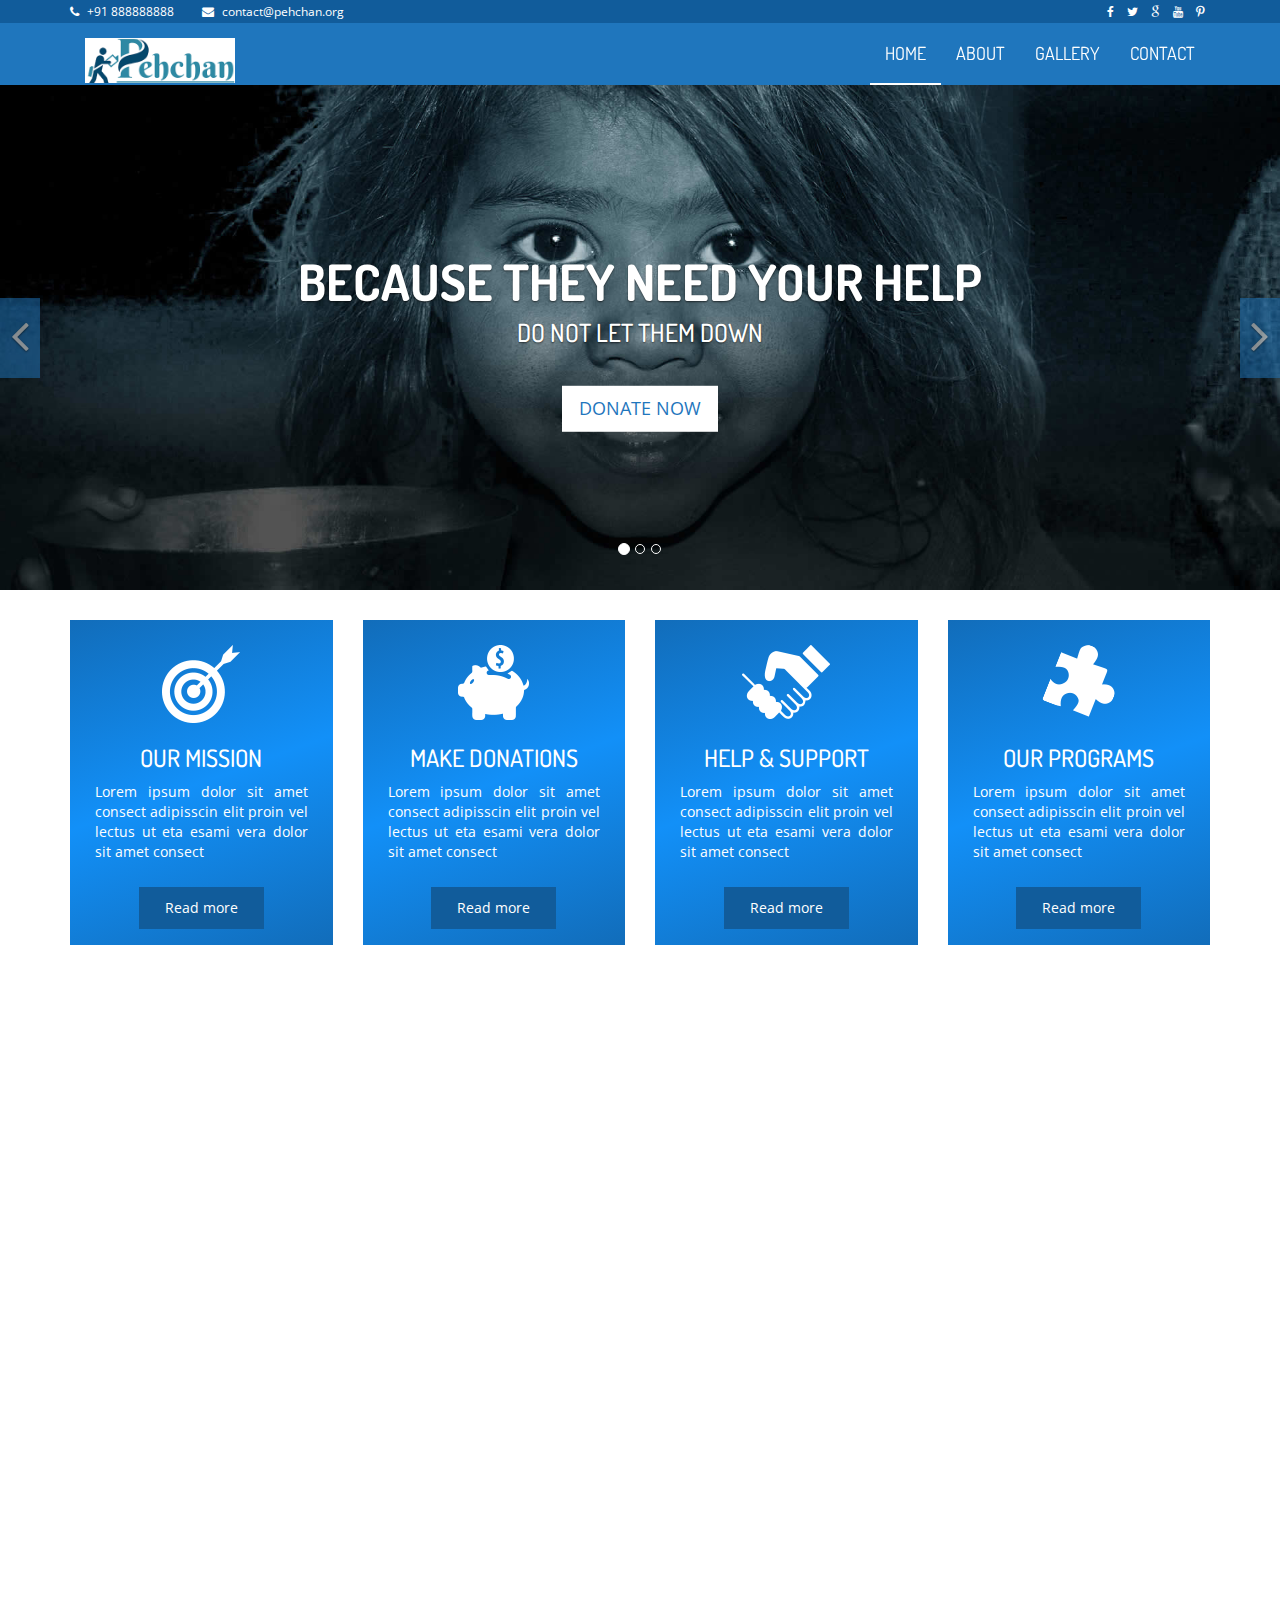
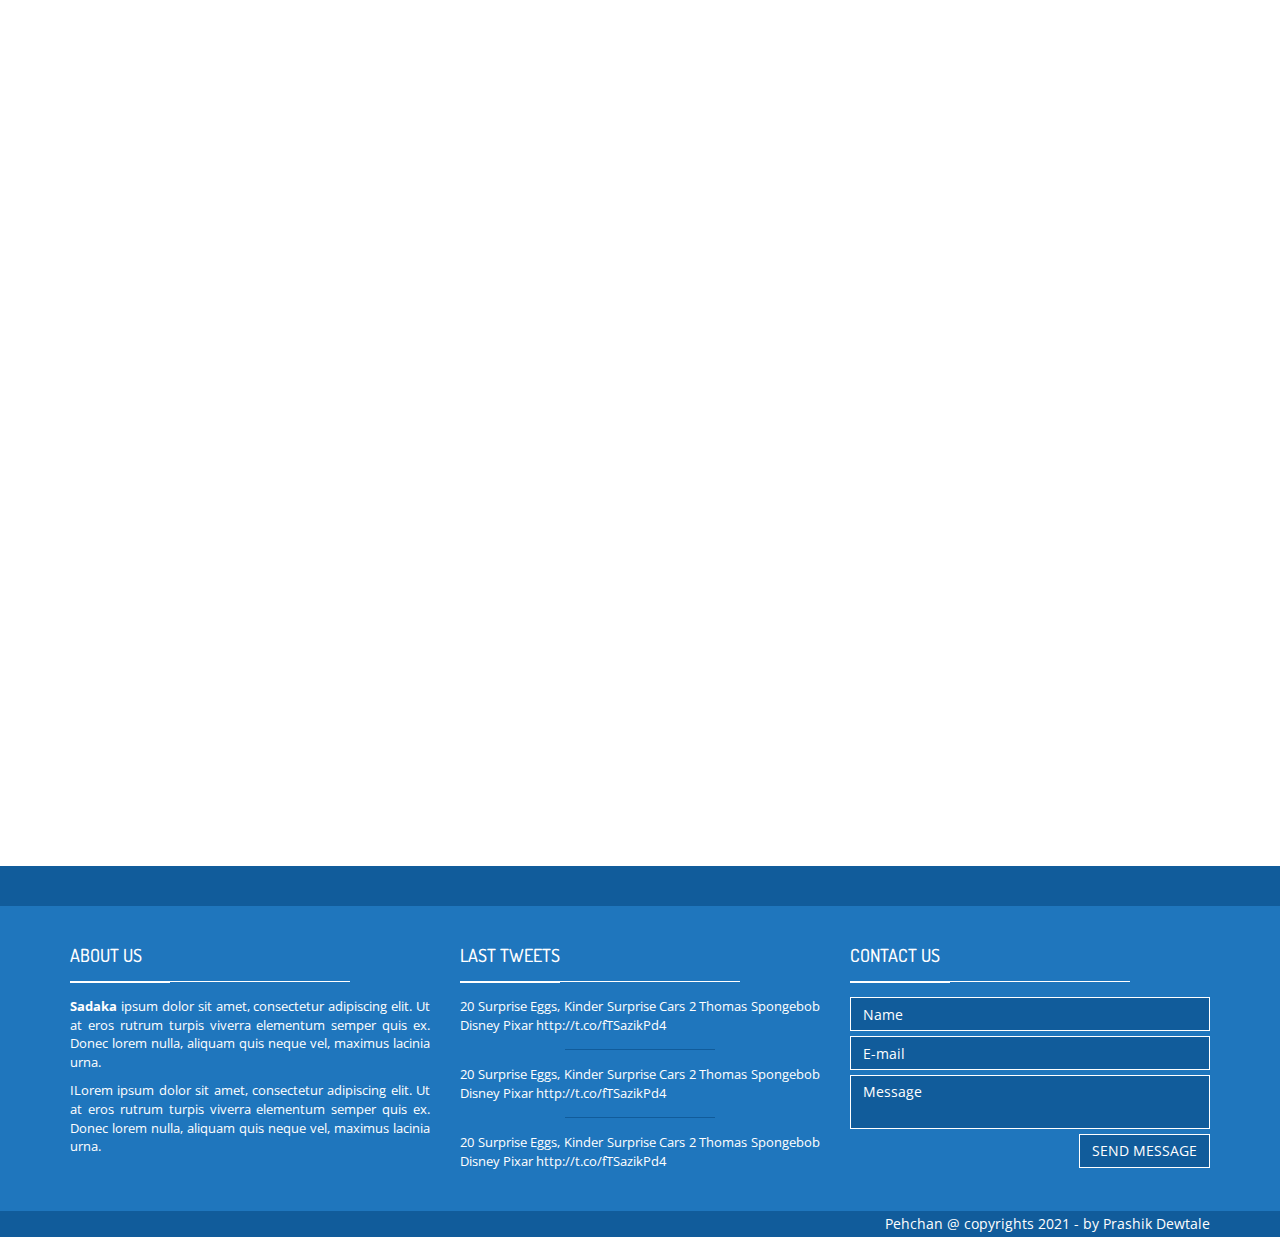
<file: index.html>
<!DOCTYPE html>
<html class="no-js">
    <head>
        <meta charset="utf-8">
        <title>The Sparks Foundation </title>
        <meta name="description" content="">
        <meta name="viewport" content="width=device-width, initial-scale=1">
        <!-- Fonts -->
        <link href='http://fonts.googleapis.com/css?family=Open+Sans:400,300,700' rel='stylesheet' type='text/css'>
        <link href='http://fonts.googleapis.com/css?family=Dosis:400,700' rel='stylesheet' type='text/css'>

        <!-- Bootsrap -->
        <link rel="stylesheet" href="assets/css/bootstrap.min.css">

        <!-- Font awesome -->
        <link rel="stylesheet" href="assets/css/font-awesome.min.css">

        <!-- Owl carousel -->
        <link rel="stylesheet" href="assets/css/owl.carousel.css">

        <!-- Template main Css -->
        <link rel="stylesheet" href="assets/css/style.css">
        
        <!-- Modernizr -->
        <script src="assets/js/modernizr-2.6.2.min.js"></script>


    </head>

    <body>


    <header class="main-header">
        
    
        <nav class="navbar navbar-static-top">

            <div class="navbar-top">

              <div class="container">
                  <div class="row">

                    <div class="col-sm-6 col-xs-12">

                        <ul class="list-unstyled list-inline header-contact">
                            <li> <i class="fa fa-phone"></i> <a href="tel:">+91 888888888 </a> </li>
                             <li> <i class="fa fa-envelope"></i> <a href="mailto:contact@sadaka.org">contact@pehchan.org</a> </li>
                       </ul> <!-- /.header-contact  -->
                      
                    </div>

                    <div class="col-sm-6 col-xs-12 text-right">

                        <ul class="list-unstyled list-inline header-social">

                            <li> <a href="#"> <i class="fa fa-facebook"></i> </a> </li>
                            <li> <a href="#"> <i class="fa fa-twitter"></i>  </a> </li>
                            <li> <a href="#"> <i class="fa fa-google"></i>  </a> </li>
                            <li> <a href="#"> <i class="fa fa-youtube"></i>  </a> </li>
                            <li> <a href="#"> <i class="fa fa fa-pinterest-p"></i>  </a> </li>
                       </ul> <!-- /.header-social  -->
                      
                    </div>


                  </div>
              </div>

            </div>

            <div class="navbar-main">
              
              <div class="container">

                <div class="navbar-header">
                  <button type="button" class="navbar-toggle collapsed" data-toggle="collapse" data-target="#navbar" aria-expanded="false" aria-controls="navbar">

                    <span class="sr-only">Toggle navigation</span>
                    <span class="icon-bar"></span>
                    <span class="icon-bar"></span>
                    <span class="icon-bar"></span>

                  </button>
                  
                  <a class="navbar-brand logo" href="index.html"><img src="assets/images/pehchan.png" alt="" style="width: 150px;"></a>
                  
                </div>

                <div id="navbar" class="navbar-collapse collapse pull-right">

                  <ul class="nav navbar-nav">

                    <li><a class="is-active" href="index.html">HOME</a></li>
                    <li><a href="about.html">ABOUT</a></li>

                    </li>
                    <li><a href="gallery.html">GALLERY</a></li>
                    <li><a href="contact.html">CONTACT</a></li>

                  </ul>

                </div> <!-- /#navbar -->

              </div> <!-- /.container -->
              
            </div> <!-- /.navbar-main -->


        </nav> 

    </header> <!-- /. main-header -->




    <!-- Carousel
    ================================================== -->
    <div id="homeCarousel" class="carousel slide carousel-home" data-ride="carousel">

          <!-- Indicators -->
          <ol class="carousel-indicators">
            <li data-target="#homeCarousel" data-slide-to="0" class="active"></li>
            <li data-target="#homeCarousel" data-slide-to="1"></li>
            <li data-target="#homeCarousel" data-slide-to="2"></li>
          </ol>

          <div class="carousel-inner" role="listbox">

            <div class="item active">

              <img src="assets/images/slider/home-slider-1.jpg" alt="">

              <div class="container">

                <div class="carousel-caption">

                  <h2 class="carousel-title bounceInDown animated slow">Because they need your help</h2>
                  <h4 class="carousel-subtitle bounceInUp animated slow ">Do not let them down</h4>
                  <a href="https://rzp.io/l/ooqHjM7" class="btn btn-lg btn-secondary hidden-xs bounceInUp animated slow" >DONATE NOW</a>

                </div> <!-- /.carousel-caption -->

              </div>

            </div> <!-- /.item -->


            <div class="item ">

              <img src="assets/images/slider/home-slider-2.jpg" alt="">

              <div class="container">

                <div class="carousel-caption">

                  <h2 class="carousel-title bounceInDown animated slow">Together we can improve their lives</h2>
                  <h4 class="carousel-subtitle bounceInUp animated slow"> So let's do it !</h4>
                  <a href="https://rzp.io/l/ooqHjM7" class="btn btn-lg btn-secondary hidden-xs bounceInUp animated slow" >DONATE NOW</a>

                </div> <!-- /.carousel-caption -->

              </div>

            </div> <!-- /.item -->




            <div class="item ">

              <img src="assets/images/slider/home-slider-3.jpg" alt="">

              <div class="container">

                <div class="carousel-caption">

                  <h2 class="carousel-title bounceInDown animated slow" >A penny is a lot of money, if you have not got a penny.</h2>
                  <h4 class="carousel-subtitle bounceInUp animated slow">You can make the diffrence !</h4>
                  <a href="https://rzp.io/l/ooqHjM7" class="btn btn-lg btn-secondary hidden-xs bounceInUp animated slow" >DONATE NOW</a>

                </div> <!-- /.carousel-caption -->

              </div>

            </div> <!-- /.item -->

          </div>

          <a class="left carousel-control" href="#homeCarousel" role="button" data-slide="prev">
            <span class="fa fa-angle-left" aria-hidden="true"></span>
            <span class="sr-only">Previous</span>
          </a>

          <a class="right carousel-control" href="#homeCarousel" role="button" data-slide="next">
            <span class="fa fa-angle-right" aria-hidden="true"></span>
            <span class="sr-only">Next</span>
          </a>

    </div><!-- /.carousel -->

    <div class="section-home about-us fadeIn animated">

        <div class="container">

            <div class="row">

                <div class="col-md-3 col-sm-6">
                
                  <div class="about-us-col">

                        <div class="col-icon-wrapper">
                          <img src="assets/images/icons/our-mission-icon.png" alt="">
                        </div>
                        <h3 class="col-title">our mission</h3>
                        <div class="col-details">

                          <p>Lorem ipsum dolor sit amet consect adipisscin elit proin vel lectus ut eta esami vera dolor sit amet consect</p>
                          
                        </div>
                        <a href="#" class="btn btn-primary"> Read more </a>
                    
                  </div>
                  
                </div>


                <div class="col-md-3 col-sm-6">
                
                  <div class="about-us-col">

                        <div class="col-icon-wrapper">
                          <img src="assets/images/icons/make-donation-icon.png" alt="">
                        </div>
                        <h3 class="col-title">Make donations</h3>
                        <div class="col-details">

                          <p>Lorem ipsum dolor sit amet consect adipisscin elit proin vel lectus ut eta esami vera dolor sit amet consect</p>
                          
                        </div>
                        <a href="#" class="btn btn-primary"> Read more </a>
                    
                  </div>
                  
                </div>


                <div class="col-md-3 col-sm-6">
                
                  <div class="about-us-col">

                        <div class="col-icon-wrapper">
                          <img src="assets/images/icons/help-icon.png" alt="">
                        </div>
                        <h3 class="col-title">Help & support</h3>
                        <div class="col-details">

                          <p>Lorem ipsum dolor sit amet consect adipisscin elit proin vel lectus ut eta esami vera dolor sit amet consect</p>
                          
                        </div>
                        <a href="#" class="btn btn-primary"> Read more </a>
                    
                  </div>
                  
                </div>


                <div class="col-md-3 col-sm-6">
                
                  <div class="about-us-col">

                        <div class="col-icon-wrapper">
                          <img src="assets/images/icons/programs-icon.png" alt="">
                        </div>
                        <h3 class="col-title">our programs</h3>
                        <div class="col-details">

                          <p>Lorem ipsum dolor sit amet consect adipisscin elit proin vel lectus ut eta esami vera dolor sit amet consect</p>
                          
                        </div>
                        <a href="#" class="btn btn-primary"> Read more </a>
                    
                  </div>
                  
                </div>
                

                
            </div>

        </div>
      
    </div> <!-- /.about-us -->

    <div class="section-home home-reasons">

        <div class="container">

            <div class="row">
                
                <div class="col-md-6">

                    <div class="reasons-col animate-onscroll fadeIn">

                        <img src="assets/images/reasons/we-fight-togother.jpg" alt="">

                        <div class="reasons-titles">

                            <h3 class="reasons-title">We fight together</h3>
                            <h5 class="reason-subtitle">We are humans</h5>
                            
                        </div>

                        <div class="on-hover hidden-xs">
                            
                                <p> Lorem ipsum dolor sit amet, consectetur adipisicing elit. Tenetur praesentium, itaque facilis nesciunt ab omnis cumque similique ipsa veritatis perspiciatis, harum ad at nihil molestias, dignissimos sint consequuntur. Officia, fuga.</p>


                                <p> Lorem ipsum dolor sit amet, consectetur adipisicing elit. Tenetur praesentium, itaque facilis nesciunt ab omnis cumque similique ipsa veritatis perspiciatis, harum ad at nihil molestias, dignissimos sint consequuntur. Officia, fuga.</p>

                                <p> Lorem ipsum dolor sit amet, consectetur adipisicing elit. Tenetur praesentium, itaque facilis nesciunt ab omnis cumque similique ipsa veritatis perspiciatis, harum ad at nihil molestias, dignissimos sint consequuntur. Officia, fuga.</p>
                                
                        </div>
                    </div>
                    
                </div>


                <div class="col-md-6">

                    <div class="reasons-col animate-onscroll fadeIn">

                        <img src="assets/images/reasons/we-care-about.jpg" alt="">

                        <div class="reasons-titles">

                            <h3 class="reasons-title">WE care about others</h3>
                            <h5 class="reason-subtitle">We are humans</h5>
                            
                        </div>

                        <div class="on-hover hidden-xs">
                            
                                <p> Lorem ipsum dolor sit amet, consectetur adipisicing elit. Tenetur praesentium, itaque facilis nesciunt ab omnis cumque similique ipsa veritatis perspiciatis, harum ad at nihil molestias, dignissimos sint consequuntur. Officia, fuga.</p>


                                <p> Lorem ipsum dolor sit amet, consectetur adipisicing elit. Tenetur praesentium, itaque facilis nesciunt ab omnis cumque similique ipsa veritatis perspiciatis, harum ad at nihil molestias, dignissimos sint consequuntur. Officia, fuga.</p>

                                <p> Lorem ipsum dolor sit amet, consectetur adipisicing elit. Tenetur praesentium, itaque facilis nesciunt ab omnis cumque similique ipsa veritatis perspiciatis, harum ad at nihil molestias, dignissimos sint consequuntur. Officia, fuga.</p>
                                
                        </div>


                    </div>
                    
                </div>


            </div>
          
  

        </div>
      

    </div> <!-- /.home-reasons -->

    <div class="section-home our-causes animate-onscroll fadeIn">

        <div class="container">

            <h2 class="title-style-1">Our Causes <span class="title-under"></span></h2>

            <div class="row">

                <div class="col-md-3 col-sm-6">

                    <div class="cause">

                        <img src="assets/images/causes/cause-hunger.jpg" alt="" class="cause-img">

                        <div class="progress cause-progress">
                          <div class="progress-bar" role="progressbar" aria-valuenow="30" aria-valuemin="0" aria-valuemax="100" style="width: 30%;">
                            10$ / 500$
                          </div>
                        </div>

                        <h4 class="cause-title"><a href="#">HUNGER AND POVERTY </a></h4>
                        <div class="cause-details">
                            Lorem ipsum dolor sit amet, consectetur adipiscing elit. Ut at eros rutrum turpis viverra elementum semper quis ex. Donec lorem nulla, aliquam quis neque vel, maximus lacinia urna.
                        </div>

                        <div class="btn-holder text-center">

                          <a href="#" class="btn btn-primary" data-toggle="modal" data-target="#donateModal"> DONATE NOW</a>
                          
                        </div>

                        

                    </div> <!-- /.cause -->
                    
                </div> 

                <div class="col-md-3 col-sm-6">

                    <div class="cause">

                        <img src="assets/images/causes/cause-education.jpg" alt="" class="cause-img">

                        <div class="progress cause-progress">
                          <div class="progress-bar" role="progressbar" aria-valuenow="60" aria-valuemin="0" aria-valuemax="100" style="width: 60%;">
                            400$ / 700$
                          </div>
                        </div>

                        <h4 class="cause-title"><a href="#">EDUCATION AND TRAINING</a></h4>
                        <div class="cause-details">
                            Lorem ipsum dolor sit amet, consectetur adipiscing elit. Ut at eros rutrum turpis viverra elementum semper quis ex. Donec lorem nulla, aliquam quis neque vel, maximus lacinia urna.
                        </div>

                        <div class="btn-holder text-center">

                          <a href="#" class="btn btn-primary" data-toggle="modal" data-target="#donateModal"> DONATE NOW</a>
                          
                        </div>

                        

                    </div> <!-- /.cause -->
                    
                </div>


                <div class="col-md-3 col-sm-6">

                    <div class="cause">

                        <img src="assets/images/causes/cause-rights.jpg" alt="" class="cause-img">

                        <div class="progress cause-progress">
                          <div class="progress-bar" role="progressbar" aria-valuenow="40" aria-valuemin="0" aria-valuemax="100" style="width: 40%;">
                            400$ / 1000$
                          </div>
                        </div>

                        <h4 class="cause-title"><a href="#">HUMAN RIGHTS</a></h4>
                        <div class="cause-details">
                            Lorem ipsum dolor sit amet, consectetur adipiscing elit. Ut at eros rutrum turpis viverra elementum semper quis ex. Donec lorem nulla, aliquam quis neque vel, maximus lacinia urna.
                        </div>

                        <div class="btn-holder text-center">

                          <a href="#" class="btn btn-primary" data-toggle="modal" data-target="#donateModal"> DONATE NOW</a>
                          
                        </div>

                        

                    </div> <!-- /.cause -->
                    
                </div>

                <div class="col-md-3 col-sm-6">

                    <div class="cause">

                        <img src="assets/images/causes/cause-culture.jpg" alt="" class="cause-img">

                        <div class="progress cause-progress">
                          <div class="progress-bar" role="progressbar" aria-valuenow="60" aria-valuemin="0" aria-valuemax="100" style="width: 60%;">
                            400$ / 700$
                          </div>
                        </div>

                        <h4 class="cause-title"><a href="#">ARTS AND CULTURE </a></h4>
                        <div class="cause-details">
                            Lorem ipsum dolor sit amet, consectetur adipiscing elit. Ut at eros rutrum turpis viverra elementum semper quis ex. Donec lorem nulla, aliquam quis neque vel, maximus lacinia urna.
                        </div>

                        <div class="btn-holder text-center">

                          <a href="#" class="btn btn-primary" data-toggle="modal" data-target="#donateModal"> DONATE NOW</a>
                          
                        </div>

                        

                    </div> <!-- /.cause -->
                    
                </div>

            </div>

        </div>
        
    </div> <!-- /.our-causes -->

    




    <div class="section-home our-sponsors animate-onscroll fadeIn">
    
        <div class="container">

            <h2 class="title-style-1">Our Sponsors <span class="title-under"></span></h2>

            <ul class="owl-carousel list-unstyled list-sponsors">

              <li> <img src="assets/images/sponsors/bus.png" alt=""></li>
              <li> <img src="assets/images/sponsors/wikimedia.png" alt=""></li>
              <li> <img src="assets/images/sponsors/one-world.png" alt=""></li>
              <li> <img src="assets/images/sponsors/wikiversity.png" alt=""></li>
              <li> <img src="assets/images/sponsors/united-nations.png" alt=""></li>

              <li> <img src="assets/images/sponsors/bus.png" alt=""></li>
              <li> <img src="assets/images/sponsors/wikimedia.png" alt=""></li>
              <li> <img src="assets/images/sponsors/one-world.png" alt=""></li>
              <li> <img src="assets/images/sponsors/wikiversity.png" alt=""></li>
              <li> <img src="assets/images/sponsors/united-nations.png" alt=""></li>

            </ul>

        </div>

    </div> <!-- /.our-sponsors -->


    


    <footer class="main-footer">

        <div class="footer-top">
            
        </div>


        <div class="footer-main">
            <div class="container">
                
                <div class="row">
                    <div class="col-md-4">

                        <div class="footer-col">

                            <h4 class="footer-title">About us <span class="title-under"></span></h4>

                            <div class="footer-content">

                                <p>
                                    <strong>Sadaka</strong> ipsum dolor sit amet, consectetur adipiscing elit. Ut at eros rutrum turpis viverra elementum semper quis ex. Donec lorem nulla, aliquam quis neque vel, maximus lacinia urna.
                                </p> 

                                <p>
                                    ILorem ipsum dolor sit amet, consectetur adipiscing elit. Ut at eros rutrum turpis viverra elementum semper quis ex. Donec lorem nulla, aliquam quis neque vel, maximus lacinia urna.
                                </p>

                            </div>
                            
                        </div>

                    </div>

                    <div class="col-md-4">

                        <div class="footer-col">

                            <h4 class="footer-title">LAST TWEETS <span class="title-under"></span></h4>

                            <div class="footer-content">
                                <ul class="tweets list-unstyled">
                                    <li class="tweet"> 

                                        20 Surprise Eggs, Kinder Surprise Cars 2 Thomas Spongebob Disney Pixar  http://t.co/fTSazikPd4 

                                    </li>

                                    <li class="tweet"> 

                                        20 Surprise Eggs, Kinder Surprise Cars 2 Thomas Spongebob Disney Pixar  http://t.co/fTSazikPd4 

                                    </li>

                                    <li class="tweet"> 

                                        20 Surprise Eggs, Kinder Surprise Cars 2 Thomas Spongebob Disney Pixar  http://t.co/fTSazikPd4 

                                    </li>

                                </ul>
                            </div>
                            
                        </div>

                    </div>


                    <div class="col-md-4">

                        <div class="footer-col">

                            <h4 class="footer-title">Contact us <span class="title-under"></span></h4>

                            <div class="footer-content">

                                <div class="footer-form">
                                    
                                    <div class="footer-form" >
                                    
                                    <form action="php/mail.php" class="ajax-form">

                                        <div class="form-group">
                                            <input type="text" name="name" class="form-control" placeholder="Name" required>
                                        </div>

                                         <div class="form-group">
                                            <input type="email" name="email" class="form-control" placeholder="E-mail" required>
                                        </div>

                                        <div class="form-group">
                                            <textarea name="message" class="form-control" placeholder="Message" required></textarea>
                                        </div>

                                        <div class="form-group alerts">
                        
                                            <div class="alert alert-success" role="alert">
                                              
                                            </div>

                                            <div class="alert alert-danger" role="alert">
                                              
                                            </div>
                                            
                                        </div>

                                         <div class="form-group">
                                            <button type="submit" class="btn btn-submit pull-right">Send message</button>
                                        </div>
                                        
                                    </form>

                                </div>

                                </div>
                            </div>
                            
                        </div>

                    </div>
                    <div class="clearfix"></div>



                </div>
                
                
            </div>

            
        </div>

        <div class="footer-bottom">

            <div class="container text-right">
                Pehchan @ copyrights 2021 - by <a href="http://www.ouarmedia.com" target="_blank">Prashik Dewtale</a>
            </div>
        </div>
        
    </footer> <!-- main-footer -->




    <!-- Donate Modal -->
    <div class="modal fade" id="donateModal" tabindex="-1" role="dialog" aria-labelledby="donateModalLabel" aria-hidden="true">

      <div class="modal-dialog">
        <div class="modal-content">
          <div class="modal-header">
            <button type="button" class="close" data-dismiss="modal" aria-label="Close"><span aria-hidden="true">&times;</span></button>
            <h4 class="modal-title" id="donateModalLabel">DONATE NOW</h4>
          </div>
          <div class="modal-body">

                <form class="form-donation">

                        <h3 class="title-style-1 text-center">Thank you for your donation <span class="title-under"></span>  </h3>

                        <div class="row">

                            <div class="form-group col-md-12 ">
                                <input type="text" class="form-control" id="amount" placeholder="AMOUNT(€)">
                            </div>

                        </div>


                        <div class="row">
                            <div class="form-group col-md-6">
                                <input type="text" class="form-control" name="firstName" placeholder="First name*">
                            </div>

                            <div class="form-group col-md-6">
                                <input type="text" class="form-control" name="lastName" placeholder="Last name*">
                            </div>
                        </div>


                        <div class="row">

                            <div class="form-group col-md-6">
                                <input type="text" class="form-control" name="email" placeholder="Email*">
                            </div>

                            <div class="form-group col-md-6">
                                <input type="text" class="form-control" name="phone" placeholder="Phone">
                            </div>

                        </div>

                        <div class="row">

                            <div class="form-group col-md-12">
                                <input type="text" class="form-control" name="address" placeholder="Address">
                            </div>

                        </div>


                        <div class="row">

                            <div class="form-group col-md-12">
                                <textarea cols="30" rows="4" class="form-control" name="note" placeholder="Additional note"></textarea>
                            </div>

                        </div>

                        <div class="row">

                            <div class="form-group col-md-12">
                                <button type="submit" class="btn btn-primary pull-right" name="donateNow" >DONATE NOW</button>
                            </div>

                        </div>



                       
                    
                </form>
            
          </div>
        </div>
      </div>

    </div> <!-- /.modal -->





    <!--  Scripts
    ================================================== -->

    <!-- jQuery -->
    <script src="//ajax.googleapis.com/ajax/libs/jquery/1.11.1/jquery.min.js"></script>
    <script>window.jQuery || document.write('<script src="assets/js/jquery-1.11.1.min.js"><\/script>')</script>

    <!-- Bootsrap javascript file -->
    <script src="assets/js/bootstrap.min.js"></script>
    
    <!-- owl carouseljavascript file -->
    <script src="assets/js/owl.carousel.min.js"></script>

    <!-- Template main javascript -->
    <script src="assets/js/main.js"></script>

    <!-- Google Analytics: change UA-XXXXX-X to be your site's ID. -->
    <script>
        (function(b,o,i,l,e,r){b.GoogleAnalyticsObject=l;b[l]||(b[l]=
        function(){(b[l].q=b[l].q||[]).push(arguments)});b[l].l=+new Date;
        e=o.createElement(i);r=o.getElementsByTagName(i)[0];
        e.src='//www.google-analytics.com/analytics.js';
        r.parentNode.insertBefore(e,r)}(window,document,'script','ga'));
        ga('create','UA-XXXXX-X');ga('send','pageview');
    </script>

    </body>
</html>
</file>
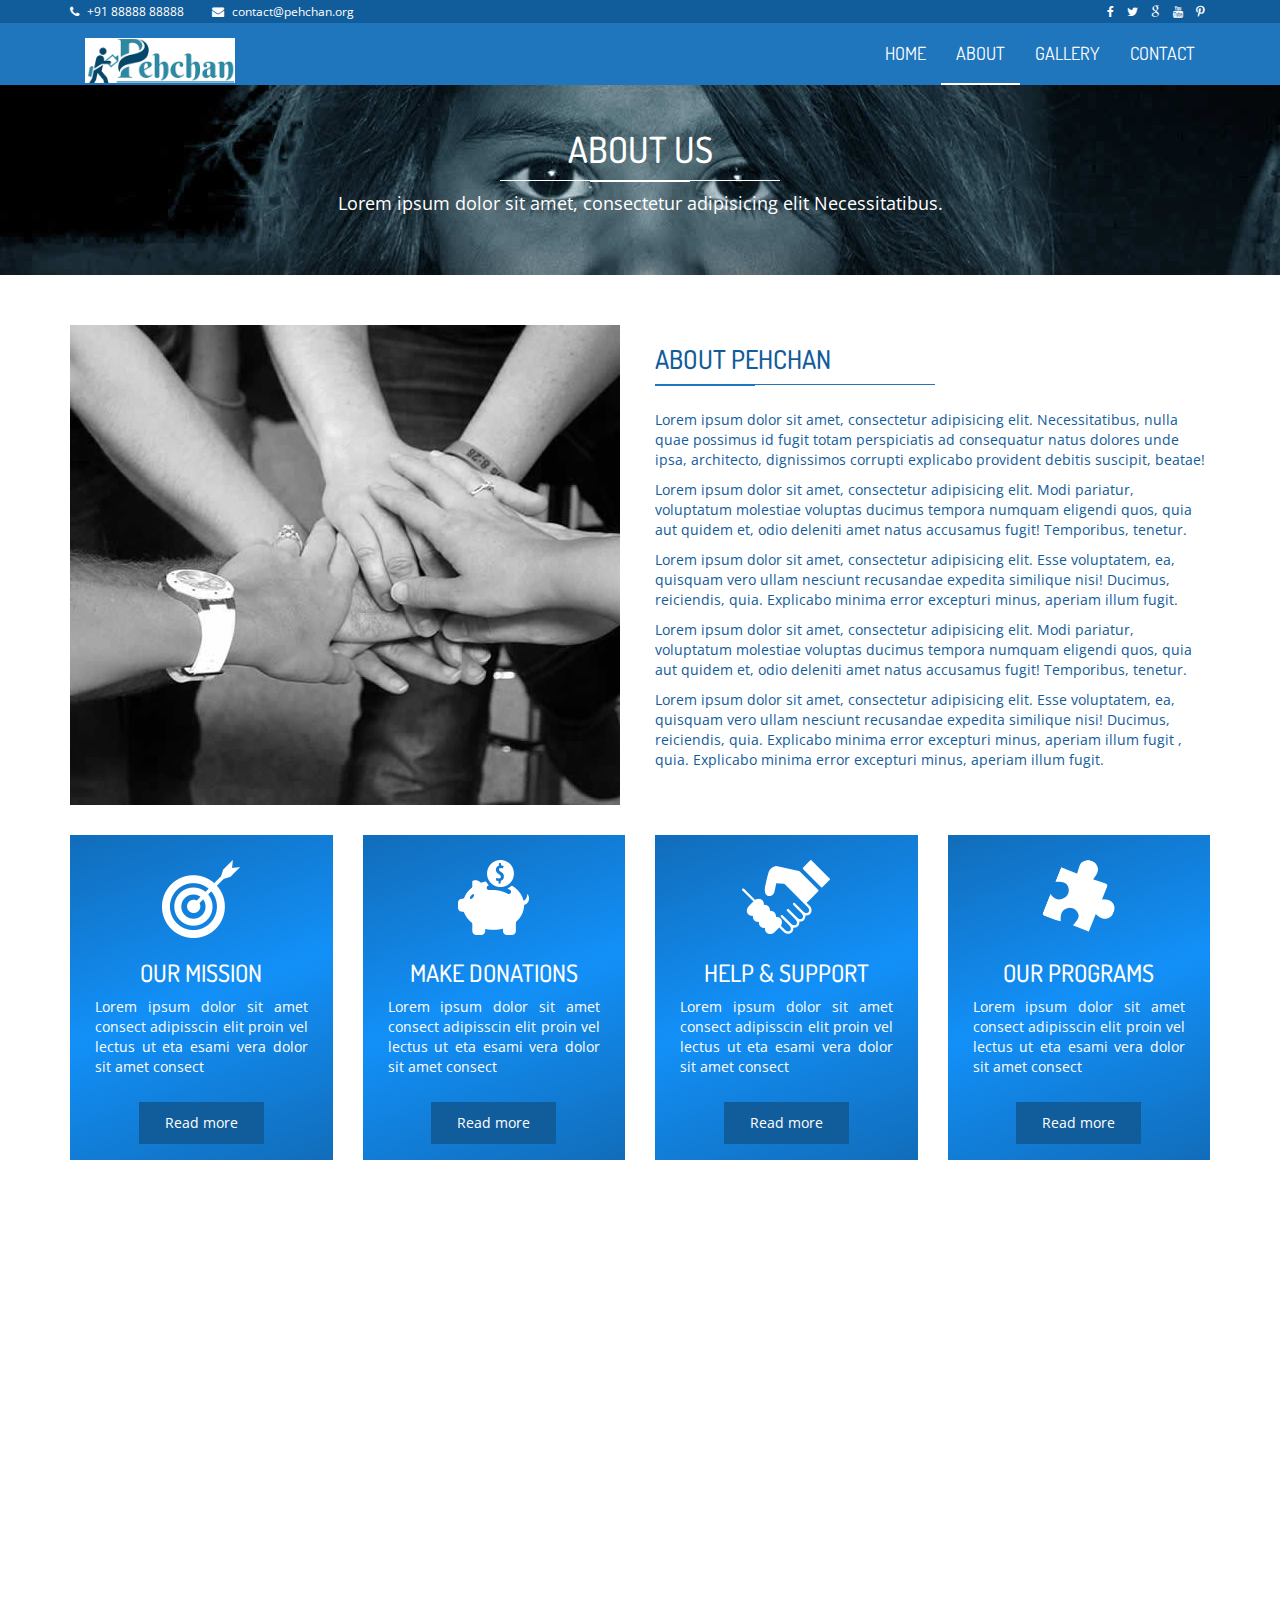
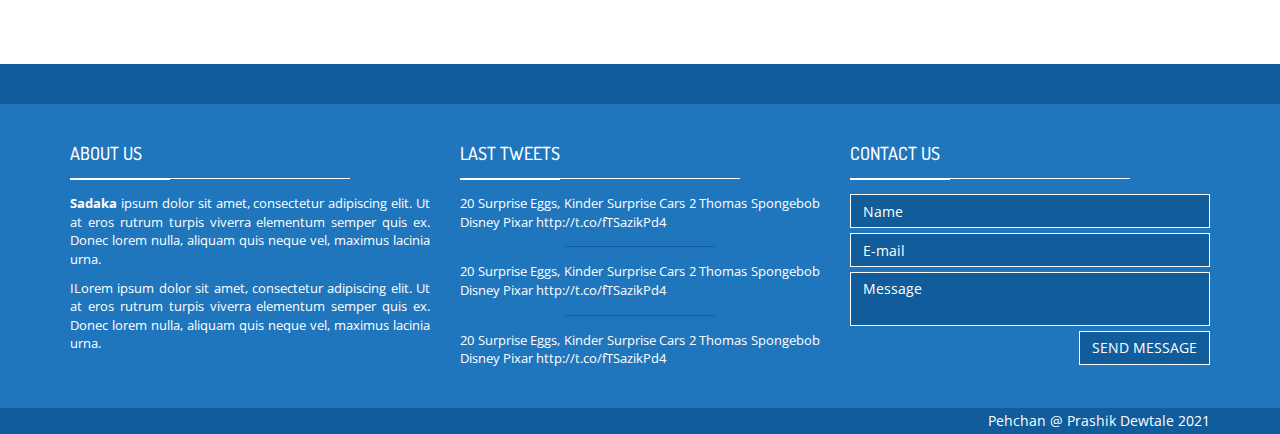
<file: about.html>
<!DOCTYPE html>
<html class="no-js">
    <head>
        <meta charset="utf-8">
        <title>About | Charity / Non-profit responsive Bootstrap HTML5 template</title>
        <meta name="description" content="">
        <meta name="viewport" content="width=device-width, initial-scale=1">

        <!-- Fonts -->
        <link href='http://fonts.googleapis.com/css?family=Open+Sans:400,300,700' rel='stylesheet' type='text/css'>
        <link href='http://fonts.googleapis.com/css?family=Dosis:400,700' rel='stylesheet' type='text/css'>

        <!-- Bootsrap -->
        <link rel="stylesheet" href="assets/css/bootstrap.min.css">

        <!-- Font awesome -->
        <link rel="stylesheet" href="assets/css/font-awesome.min.css">

        <!-- Template main Css -->
        <link rel="stylesheet" href="assets/css/style.css">
        
        <!-- Modernizr -->
        <script src="assets/js/modernizr-2.6.2.min.js"></script>


    </head>
    <body>
    <!-- NAVBAR
    ================================================== -->

    <header class="main-header">
        
    
        <nav class="navbar navbar-static-top">

            <div class="navbar-top">

              <div class="container">
                  <div class="row">

                    <div class="col-sm-6 col-xs-12">

                        <ul class="list-unstyled list-inline header-contact">
                            <li> <i class="fa fa-phone"></i> <a href="tel:">+91 88888 88888 </a> </li>
                             <li> <i class="fa fa-envelope"></i> <a href="mailto:contact@sadaka.org">contact@pehchan.org</a> </li>
                       </ul> <!-- /.header-contact  -->
                      
                    </div>

                    <div class="col-sm-6 col-xs-12 text-right">

                        <ul class="list-unstyled list-inline header-social">

                            <li> <a href="#" target="_blank"> <i class="fa fa-facebook"></i> </a> </li>
                            <li> <a href="#" target="_blank"> <i class="fa fa-twitter"></i>  </a> </li>
                            <li> <a href="#" target="_blank"> <i class="fa fa-google"></i>  </a> </li>
                            <li> <a href="#" target="_blank"> <i class="fa fa-youtube"></i>  </a> </li>
                            <li> <a href="#" target="_blank"> <i class="fa fa fa-pinterest-p"></i>  </a> </li>
                       </ul> <!-- /.header-social  -->
                      
                    </div>


                  </div>
              </div>

            </div>

            <div class="navbar-main">
              
              <div class="container">

                <div class="navbar-header">
                  <button type="button" class="navbar-toggle collapsed" data-toggle="collapse" data-target="#navbar" aria-expanded="false" aria-controls="navbar">

                    <span class="sr-only">Toggle navigation</span>
                    <span class="icon-bar"></span>
                    <span class="icon-bar"></span>
                    <span class="icon-bar"></span>

                  </button>
                  
                  <a class="navbar-brand logo" href="index.html"><img src="assets/images/pehchan.png" alt="" style="width: 150px;"></a>
                  
                </div>

                <div id="navbar" class="navbar-collapse collapse pull-right">

                  <ul class="nav navbar-nav">

                    <li><a href="index.html">HOME</a></li>
                    <li><a class="is-active"  href="about.html">ABOUT</a></li>
                    <li><a href="gallery.html">GALLERY</a></li>
                    <li><a href="contact.html">CONTACT</a></li>

                  </ul>

                </div> <!-- /#navbar -->

              </div> <!-- /.container -->
              
            </div> <!-- /.navbar-main -->


        </nav> 

    </header> <!-- /. main-header -->


	<div class="page-heading text-center">

		<div class="container zoomIn animated">
			
			<h1 class="page-title">ABOUT US <span class="title-under"></span></h1>
			<p class="page-description">
				Lorem ipsum dolor sit amet, consectetur adipisicing elit Necessitatibus.
			</p>
			
		</div>

	</div>

	<div class="main-container">

		<div class="container">

			<div class="row fadeIn animated">

				<div class="col-md-6">

					<img src="assets/images/about-us.jpg" alt="" class="img-responsive">

				</div>

				<div class="col-md-6">

					<h2 class="title-style-2">ABOUT PEHCHAN <span class="title-under"></span></h2>

					<p>
						Lorem ipsum dolor sit amet, consectetur adipisicing elit. Necessitatibus, nulla quae possimus id fugit totam perspiciatis ad consequatur natus dolores unde ipsa, architecto, dignissimos corrupti explicabo provident debitis suscipit, beatae!
					</p>

					<p>
						Lorem ipsum dolor sit amet, consectetur adipisicing elit. Modi pariatur, voluptatum molestiae voluptas ducimus tempora numquam eligendi quos, quia aut quidem et, odio deleniti amet natus accusamus fugit! Temporibus, tenetur.
					</p>

					<p>
						Lorem ipsum dolor sit amet, consectetur adipisicing elit. Esse voluptatem, ea, quisquam vero ullam nesciunt recusandae expedita similique nisi! Ducimus, reiciendis, quia. Explicabo minima error excepturi minus, aperiam illum fugit.
					</p>

					<p>
						Lorem ipsum dolor sit amet, consectetur adipisicing elit. Modi pariatur, voluptatum molestiae voluptas ducimus tempora numquam eligendi quos, quia aut quidem et, odio deleniti amet natus accusamus fugit! Temporibus, tenetur.
					</p>

					<p>
						Lorem ipsum dolor sit amet, consectetur adipisicing elit. Esse voluptatem, ea, quisquam vero ullam nesciunt recusandae expedita similique nisi! Ducimus, reiciendis, quia. Explicabo minima error excepturi minus, aperiam illum fugit , quia. Explicabo minima error excepturi minus, aperiam illum fugit.

					</p>
					
				</div>

			</div> <!-- /.row -->

			<div class="section-home about-us">


			            <div class="row">

			                <div class="col-md-3 col-sm-6">
			                
			                  <div class="about-us-col">

			                        <div class="col-icon-wrapper">
			                          <img src="assets/images/icons/our-mission-icon.png" alt="">
			                        </div>
			                        <h3 class="col-title">our mission</h3>
			                        <div class="col-details">

			                          <p>Lorem ipsum dolor sit amet consect adipisscin elit proin vel lectus ut eta esami vera dolor sit amet consect</p>
			                          
			                        </div>
			                        <a href="#" class="btn btn-primary"> Read more </a>
			                    
			                  </div>
			                  
			                </div>


			                <div class="col-md-3 col-sm-6">
			                
			                  <div class="about-us-col">

			                        <div class="col-icon-wrapper">
			                          <img src="assets/images/icons/make-donation-icon.png" alt="">
			                        </div>
			                        <h3 class="col-title">Make donations</h3>
			                        <div class="col-details">

			                          <p>Lorem ipsum dolor sit amet consect adipisscin elit proin vel lectus ut eta esami vera dolor sit amet consect</p>
			                          
			                        </div>
			                        <a href="#" class="btn btn-primary"> Read more </a>
			                    
			                  </div>
			                  
			                </div>


			                <div class="col-md-3 col-sm-6">
			                
			                  <div class="about-us-col">

			                        <div class="col-icon-wrapper">
			                          <img src="assets/images/icons/help-icon.png" alt="">
			                        </div>
			                        <h3 class="col-title">Help & support</h3>
			                        <div class="col-details">

			                          <p>Lorem ipsum dolor sit amet consect adipisscin elit proin vel lectus ut eta esami vera dolor sit amet consect</p>
			                          
			                        </div>
			                        <a href="#" class="btn btn-primary"> Read more </a>
			                    
			                  </div>
			                  
			                </div>


			                <div class="col-md-3 col-sm-6">
			                
			                  <div class="about-us-col">

			                        <div class="col-icon-wrapper">
			                          <img src="assets/images/icons/programs-icon.png" alt="">
			                        </div>
			                        <h3 class="col-title">our programs</h3>
			                        <div class="col-details">

			                          <p>Lorem ipsum dolor sit amet consect adipisscin elit proin vel lectus ut eta esami vera dolor sit amet consect</p>
			                          
			                        </div>
			                        <a href="#" class="btn btn-primary"> Read more </a>
			                    
			                  </div>
			                  
			                </div>
			                

			                
			            </div> <!-- /.row -->

			      
			    </div> 

		</div> <!-- /.about-us -->


	    <div class="our-team animate-onscroll fadeIn">

	        <div class="container">

	            <h2 class="title-style-1">Our Team <span class="title-under"></span></h2>

	            <div class="row">

	                <div class="col-md-3 col-sm-6">

	                    <div class="team-member">

	                        <div class="thumnail">

	                            <img src="assets/images/team/member-1.jpg" alt="" class="cause-img">
	                            
	                        </div>



	                        <h4 class="member-name"><a href="#">Robert C. Numbers</a></h4>

	                        <div class="member-position">
	                            CO-FOUNDER
	                        </div>

	                        <div class="btn-holder">

	                          <a href="#" class="btn"> <i class="fa fa-envelope"></i> </a>
	                          <a href="#" class="btn"> <i class="fa fa-facebook"></i> </a>
	                          <a href="#" class="btn"> <i class="fa fa-google"></i> </a>
	                          <a href="#" class="btn"> <i class="fa fa-twitter"></i> </a>
	                          <a href="#" class="btn"> <i class="fa fa-linkedin"></i> </a>
	                          
	                        </div>

	                        

	                    </div> <!-- /.team-member -->
	                    
	                </div>

	                <div class="col-md-3 col-sm-6">

	                    <div class="team-member">

	                        <div class="thumnail">

	                            <img src="assets/images/team/member-3.jpg" alt="" class="cause-img">
	                            
	                        </div>



	                        <h4 class="member-name"><a href="#">Marjorie R. Echevarria</a></h4>

	                        <div class="member-position">
	                            CO-FOUNDER
	                        </div>

	                        <div class="btn-holder">

	                          <a href="#" class="btn"> <i class="fa fa-envelope"></i> </a>
	                          <a href="#" class="btn"> <i class="fa fa-facebook"></i> </a>
	                          <a href="#" class="btn"> <i class="fa fa-google"></i> </a>
	                          <a href="#" class="btn"> <i class="fa fa-twitter"></i> </a>
	                          <a href="#" class="btn"> <i class="fa fa-linkedin"></i> </a>
	                          
	                        </div>

	                        

	                    </div> <!-- /.team-member -->
	                    
	                </div>


	                <div class="col-md-3 col-sm-6">

	                    <div class="team-member">

	                        <div class="thumnail">

	                            <img src="assets/images/team/member-4.jpg" alt="" class="cause-img">
	                            
	                        </div>



	                        <h4 class="member-name"><a href="#">Allison J. Falls</a></h4>

	                        <div class="member-position">
	                            CO-FOUNDER
	                        </div>

	                        <div class="btn-holder">

	                          <a href="#" class="btn"> <i class="fa fa-envelope"></i> </a>
	                          <a href="#" class="btn"> <i class="fa fa-facebook"></i> </a>
	                          <a href="#" class="btn"> <i class="fa fa-google"></i> </a>
	                          <a href="#" class="btn"> <i class="fa fa-twitter"></i> </a>
	                          <a href="#" class="btn"> <i class="fa fa-linkedin"></i> </a>
	                          
	                        </div>

	                        

	                    </div> <!-- /.team-member -->
	                    
	                </div>


	                <div class="col-md-3 col-sm-6">

	                    <div class="team-member">

	                        <div class="thumnail">

	                            <img src="assets/images/team/member-2.jpg" alt="" class="cause-img">
	                            
	                        </div>



	                        <h4 class="member-name"><a href="#">Bryan B. Stevens</a></h4>

	                        <div class="member-position">
	                            CO-FOUNDER
	                        </div>

	                        <div class="btn-holder">

	                          <a href="#" class="btn"> <i class="fa fa-envelope"></i> </a>
	                          <a href="#" class="btn"> <i class="fa fa-facebook"></i> </a>
	                          <a href="#" class="btn"> <i class="fa fa-google"></i> </a>
	                          <a href="#" class="btn"> <i class="fa fa-twitter"></i> </a>
	                          <a href="#" class="btn"> <i class="fa fa-linkedin"></i> </a>
	                          
	                        </div>

	                        

	                    </div> <!-- /.team-member -->
	                    
	                </div>

	            </div> <!-- /.row -->

	        </div>

	    </div>
		


	</div>


    <footer class="main-footer">

        <div class="footer-top">
            
        </div>


        <div class="footer-main">
            <div class="container">
                
                <div class="row">
                    <div class="col-md-4">

                        <div class="footer-col">

                            <h4 class="footer-title">About us <span class="title-under"></span></h4>

                            <div class="footer-content">
                                <p>
                                    <strong>Sadaka</strong> ipsum dolor sit amet, consectetur adipiscing elit. Ut at eros rutrum turpis viverra elementum semper quis ex. Donec lorem nulla, aliquam quis neque vel, maximus lacinia urna.
                                </p> 

                                <p>
                                    ILorem ipsum dolor sit amet, consectetur adipiscing elit. Ut at eros rutrum turpis viverra elementum semper quis ex. Donec lorem nulla, aliquam quis neque vel, maximus lacinia urna.
                                </p>

                            </div>
                            
                        </div>

                    </div>

                    <div class="col-md-4">

                        <div class="footer-col">

                            <h4 class="footer-title">LAST TWEETS <span class="title-under"></span></h4>

                            <div class="footer-content">
                                <ul class="tweets list-unstyled">
                                    <li class="tweet"> 

                                        20 Surprise Eggs, Kinder Surprise Cars 2 Thomas Spongebob Disney Pixar  http://t.co/fTSazikPd4 

                                    </li>

                                    <li class="tweet"> 

                                        20 Surprise Eggs, Kinder Surprise Cars 2 Thomas Spongebob Disney Pixar  http://t.co/fTSazikPd4 

                                    </li>

                                    <li class="tweet"> 

                                        20 Surprise Eggs, Kinder Surprise Cars 2 Thomas Spongebob Disney Pixar  http://t.co/fTSazikPd4 

                                    </li>

                                </ul>
                            </div>
                            
                        </div>

                    </div>


                    <div class="col-md-4">

                        <div class="footer-col">

                            <h4 class="footer-title">Contact us <span class="title-under"></span></h4>

                            <div class="footer-content">

                                <div class="footer-form" >
                                    
                                    <form action="php/mail.php" class="ajax-form">

                                        <div class="form-group">
                                            <input type="text" name="name" class="form-control" placeholder="Name" required>
                                        </div>

                                         <div class="form-group">
                                            <input type="email" name="email" class="form-control" placeholder="E-mail" required>
                                        </div>

                                        <div class="form-group">
                                            <textarea name="message" class="form-control" placeholder="Message" required></textarea>
                                        </div>

                                        <div class="form-group alerts">
                        
                                            <div class="alert alert-success" role="alert">
                                              
                                            </div>

                                            <div class="alert alert-danger" role="alert">
                                              
                                            </div>
                                            
                                        </div>

                                         <div class="form-group">
                                            <button type="submit" class="btn btn-submit pull-right">Send message</button>
                                        </div>
                                        
                                    </form>

                                </div>
                            </div>
                            
                        </div>

                    </div>
                    <div class="clearfix"></div>



                </div>
                
                
            </div>

            
        </div>

        <div class="footer-bottom">

            <div class="container text-right">
                Pehchan @ Prashik Dewtale 2021 
            </div>
        </div>
        
    </footer>




       
        
        <!-- jQuery -->
        <script src="//ajax.googleapis.com/ajax/libs/jquery/1.11.1/jquery.min.js"></script>
        <script>window.jQuery || document.write('<script src="assets/js/jquery-1.11.1.min.js"><\/script>')</script>

        <!-- Bootsrap javascript file -->
        <script src="assets/js/bootstrap.min.js"></script>


        <!-- Template main javascript -->
        <script src="assets/js/main.js"></script>

        <!-- Google Analytics: change UA-XXXXX-X to be your site's ID. -->
        <script>
            (function(b,o,i,l,e,r){b.GoogleAnalyticsObject=l;b[l]||(b[l]=
            function(){(b[l].q=b[l].q||[]).push(arguments)});b[l].l=+new Date;
            e=o.createElement(i);r=o.getElementsByTagName(i)[0];
            e.src='//www.google-analytics.com/analytics.js';
            r.parentNode.insertBefore(e,r)}(window,document,'script','ga'));
            ga('create','UA-XXXXX-X');ga('send','pageview');
        </script>
    </body>
</html>
</file>
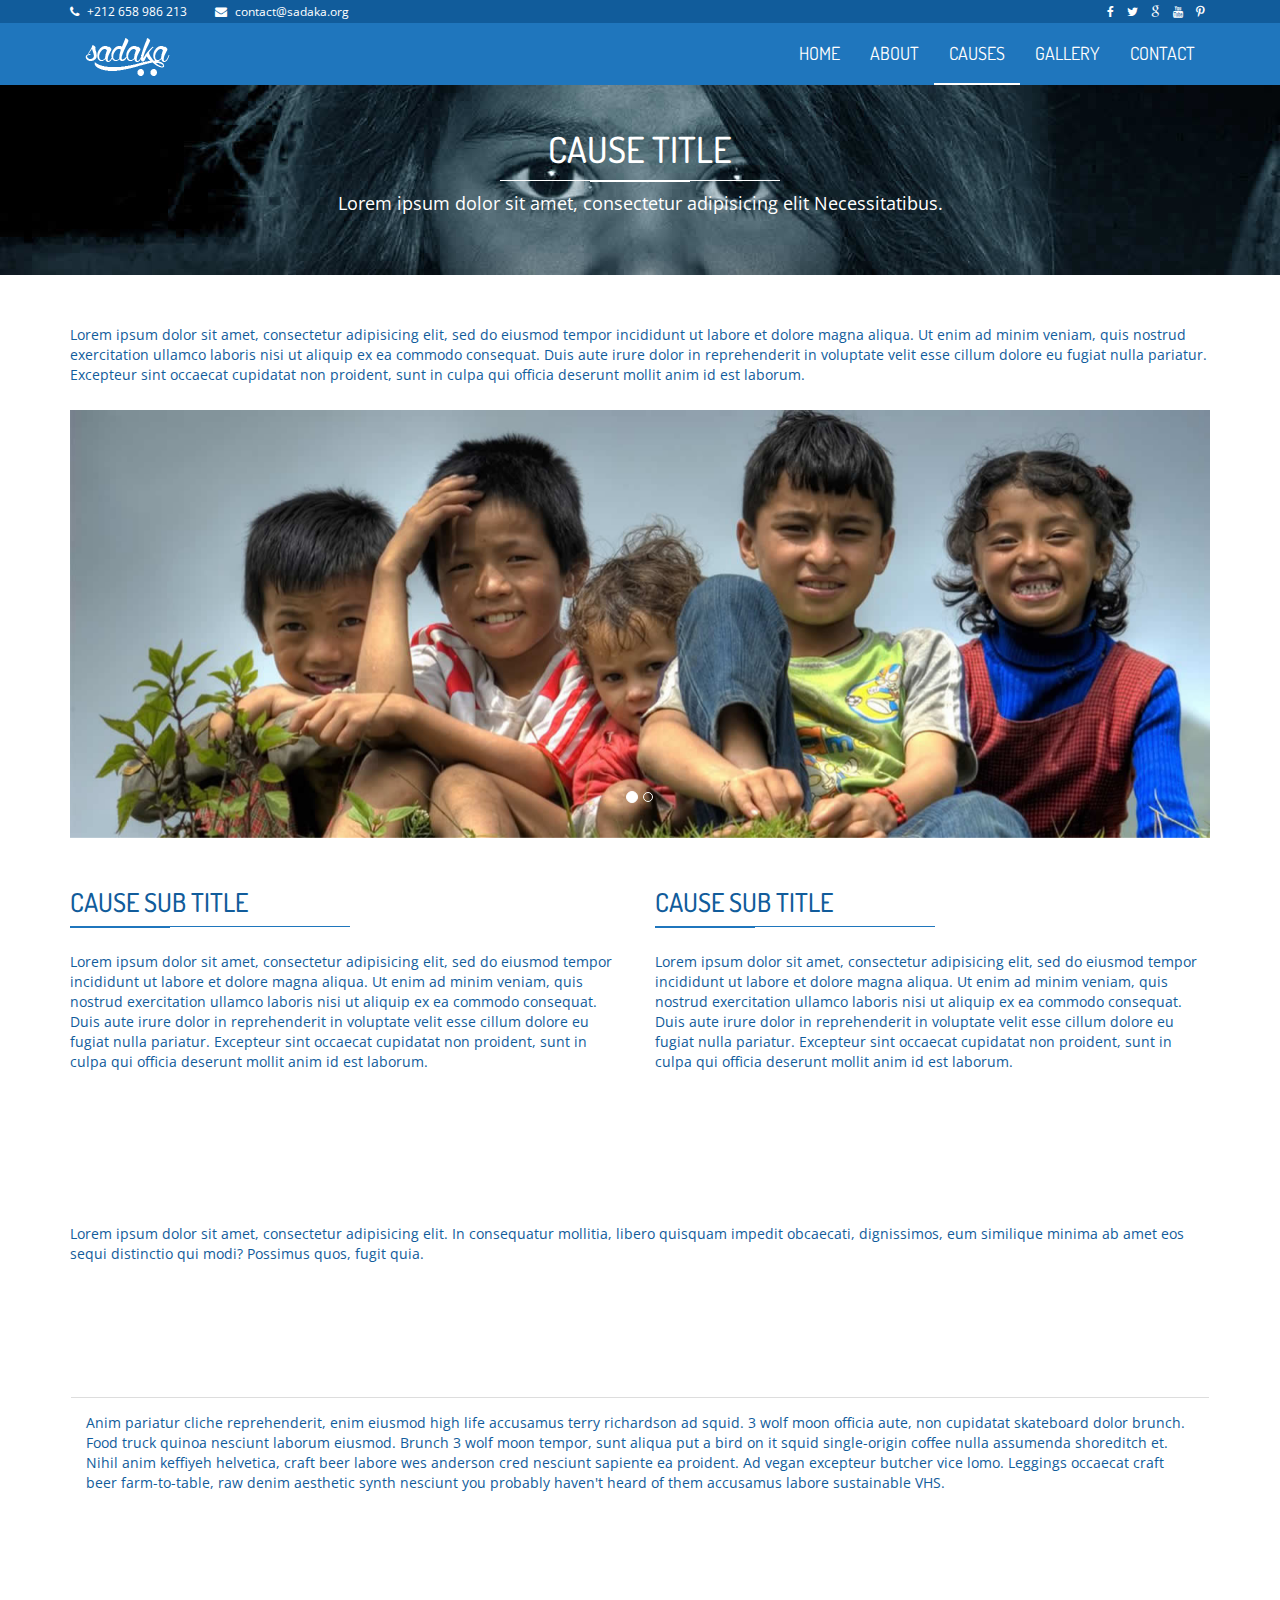
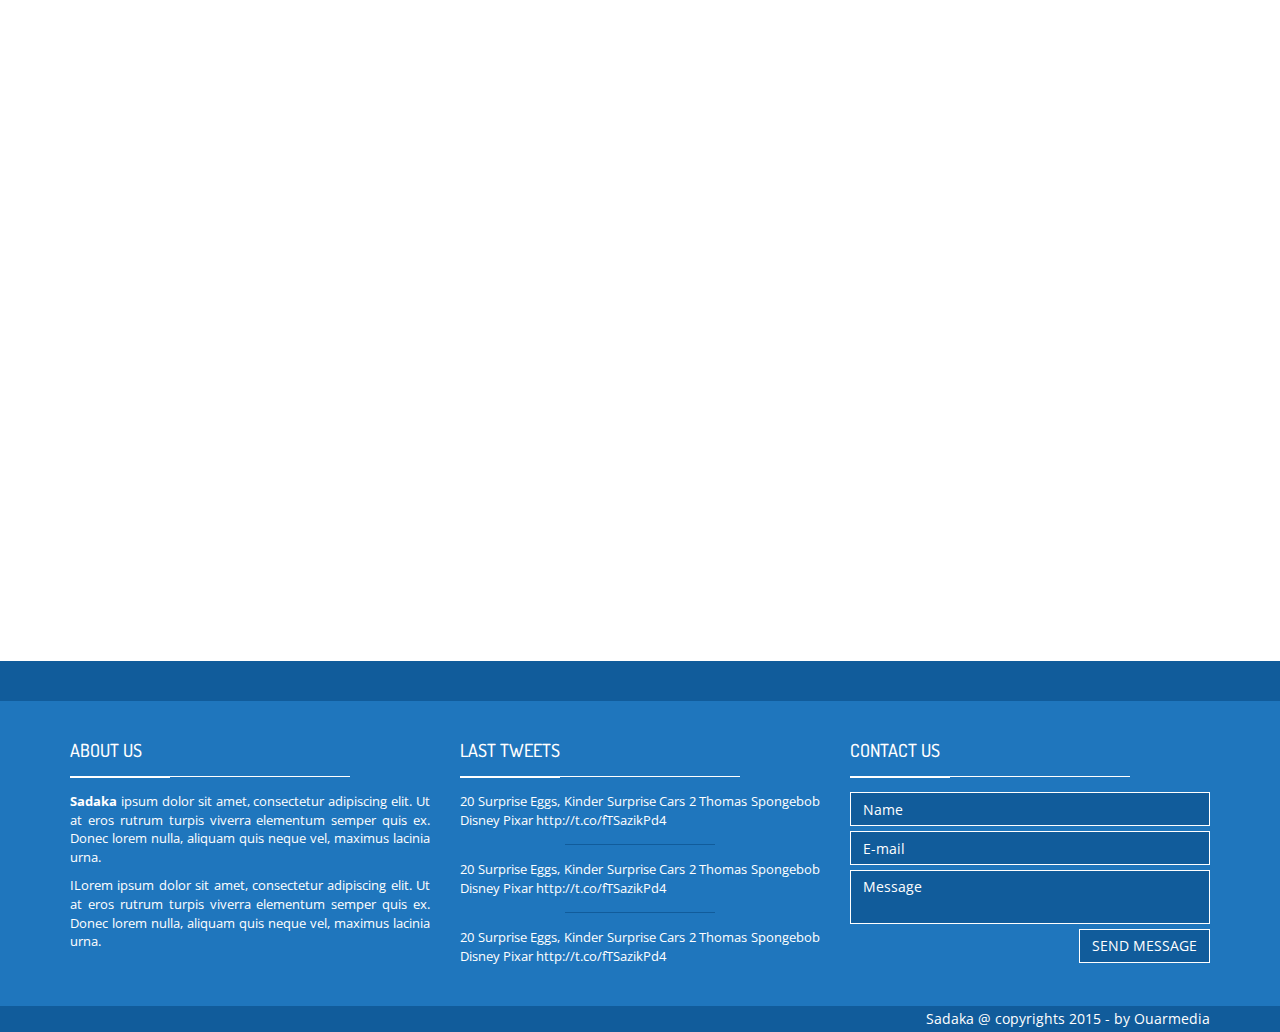
<file: causes-single.html>
<!DOCTYPE html>
<html class="no-js">
    <head>
        <meta charset="utf-8">
        <title>Single cause | Charity / Non-profit responsive Bootstrap HTML5 template</title>
        <meta name="description" content="">
        <meta name="viewport" content="width=device-width, initial-scale=1">

        <!-- Fonts -->
        <link href='http://fonts.googleapis.com/css?family=Open+Sans:400,300,700' rel='stylesheet' type='text/css'>
        <link href='http://fonts.googleapis.com/css?family=Dosis:400,700' rel='stylesheet' type='text/css'>

        <!-- Bootsrap -->
        <link rel="stylesheet" href="assets/css/bootstrap.min.css">


        <!-- Font awesome -->
        <link rel="stylesheet" href="assets/css/font-awesome.min.css">

        <!-- PrettyPhoto -->
        <link rel="stylesheet" href="assets/css/prettyPhoto.css">

        <!-- Template main Css -->
        <link rel="stylesheet" href="assets/css/style.css">
        
        <!-- Modernizr -->
        <script src="assets/js/modernizr-2.6.2.min.js"></script>


    </head>
    <body>
    <!-- NAVBAR
    ================================================== -->

    <header class="main-header">
        
    
        <nav class="navbar navbar-static-top">

            <div class="navbar-top">

              <div class="container">
                  <div class="row">

                    <div class="col-sm-6 col-xs-12">

                        <ul class="list-unstyled list-inline header-contact">
                            <li> <i class="fa fa-phone"></i> <a href="tel:">+212 658 986 213 </a> </li>
                             <li> <i class="fa fa-envelope"></i> <a href="mailto:contact@sadaka.org">contact@sadaka.org</a> </li>
                       </ul> <!-- /.header-contact  -->
                      
                    </div>

                    <div class="col-sm-6 col-xs-12 text-right">

                        <ul class="list-unstyled list-inline header-social">

                            <li> <a href="#" target="_blank"> <i class="fa fa-facebook"></i> </a> </li>
                            <li> <a href="#" target="_blank"> <i class="fa fa-twitter"></i>  </a> </li>
                            <li> <a href="#" target="_blank"> <i class="fa fa-google"></i>  </a> </li>
                            <li> <a href="#" target="_blank"> <i class="fa fa-youtube"></i>  </a> </li>
                            <li> <a href="#" target="_blank"> <i class="fa fa fa-pinterest-p"></i>  </a> </li>

                       </ul> <!-- /.header-social  -->
                      
                    </div>


                  </div>
              </div>

            </div>

            <div class="navbar-main">
              
              <div class="container">

                <div class="navbar-header">
                  <button type="button" class="navbar-toggle collapsed" data-toggle="collapse" data-target="#navbar" aria-expanded="false" aria-controls="navbar">

                    <span class="sr-only">Toggle navigation</span>
                    <span class="icon-bar"></span>
                    <span class="icon-bar"></span>
                    <span class="icon-bar"></span>

                  </button>
                  
                  <a class="navbar-brand" href="index.html"><img src="assets/images/sadaka-logo.png" alt=""></a>
                  
                </div>

                <div id="navbar" class="navbar-collapse collapse pull-right">

                  <ul class="nav navbar-nav">

                    <li><a href="index.html">HOME</a></li>
                    <li><a href="about.html">ABOUT</a></li>
                    <li class="has-child "><a class="is-active" href="#">CAUSES</a>

                      <ul class="submenu">
                         <li class="submenu-item"><a href="causes.html">Causes list </a></li>
                         <li class="submenu-item"><a href="causes-single.html">Single cause </a></li>
                         <li class="submenu-item"><a href="causes-single.html">Single cause </a></li>
                         <li class="submenu-item"><a href="causes-single.html">Single cause </a></li>
                      </ul>

                    </li>
                    <li><a href="gallery.html">GALLERY</a></li>
                    <li><a href="contact.html">CONTACT</a></li>

                  </ul>

                </div> <!-- /#navbar -->

              </div> <!-- /.container -->
              
            </div> <!-- /.navbar-main -->


        </nav> 

    </header> <!-- /. main-header -->


	<div class="page-heading text-center">

		<div class="container zoomIn animated">
			
			<h1 class="page-title">CAUSE TITLE <span class="title-under"></span></h1>
			<p class="page-description">
				Lorem ipsum dolor sit amet, consectetur adipisicing elit Necessitatibus.
			</p>
			
		</div>

	</div>

	<div class="main-container">

		<div class="container">

			<div class="row">

				<div class="col-md-12 fadeIn animated">

					<p>
						Lorem ipsum dolor sit amet, consectetur adipisicing elit, sed do eiusmod
						tempor incididunt ut labore et dolore magna aliqua. Ut enim ad minim veniam,
						quis nostrud exercitation ullamco laboris nisi ut aliquip ex ea commodo
						consequat. Duis aute irure dolor in reprehenderit in voluptate velit esse
						cillum dolore eu fugiat nulla pariatur. Excepteur sint occaecat cupidatat non
						proident, sunt in culpa qui officia deserunt mollit anim id est laborum.
					</p>

				</div>

				<div class="col-md-12 fadeIn animated">

					<div id="cause-carousel" class="carousel slide cause-carousel" data-ride="carousel">

						  <!-- Indicators -->
						  <ol class="carousel-indicators">
						    <li data-target="#cause-carousel" data-slide-to="0" class="active"></li>
						    <li data-target="#cause-carousel" data-slide-to="1"></li>
						  </ol>

						  <!-- Wrapper for slides -->
						  <div class="carousel-inner" role="listbox">

						    <div class="item active">

						      <img src="assets/images/causes/slider/cause-slider-1.jpg" alt="">
						      
						    </div>

						    <div class="item">

						      <img src="assets/images/causes/slider/cause-slider-2.jpg" alt="">
						      
						    </div>

						  </div>
					</div>

				</div>

			</div>

			<div class="row fadeIn animated">

				<div class="col-md-6">

					<h2 class="title-style-2"> Cause sub title <span class="title-under"></span></h2>

					<p>
						Lorem ipsum dolor sit amet, consectetur adipisicing elit, sed do eiusmod
						tempor incididunt ut labore et dolore magna aliqua. Ut enim ad minim veniam,
						quis nostrud exercitation ullamco laboris nisi ut aliquip ex ea commodo
						consequat. Duis aute irure dolor in reprehenderit in voluptate velit esse
						cillum dolore eu fugiat nulla pariatur. Excepteur sint occaecat cupidatat non
						proident, sunt in culpa qui officia deserunt mollit anim id est laborum.
					</p>

				</div>

				<div class="col-md-6">

					<h2 class="title-style-2"> Cause sub title <span class="title-under"></span></h2>

					<p>
						Lorem ipsum dolor sit amet, consectetur adipisicing elit, sed do eiusmod
						tempor incididunt ut labore et dolore magna aliqua. Ut enim ad minim veniam,
						quis nostrud exercitation ullamco laboris nisi ut aliquip ex ea commodo
						consequat. Duis aute irure dolor in reprehenderit in voluptate velit esse
						cillum dolore eu fugiat nulla pariatur. Excepteur sint occaecat cupidatat non
						proident, sunt in culpa qui officia deserunt mollit anim id est laborum.
					</p>

				</div>

			</div>

			<div class="row ">

				<div class="col-md-12 fadeIn animate-onscroll">

					<h2 class="title-style-2"> Tabs <span class="title-under"></span></h2>

					
						<div role="tabpanel">

							  <!-- Nav tabs -->
							  <ul class="nav nav-tabs" role="tablist">
							    <li role="presentation" class="active"><a href="#home" aria-controls="home" role="tab" data-toggle="tab">Home</a></li>
							    <li role="presentation"><a href="#profile" aria-controls="profile" role="tab" data-toggle="tab">Profile</a></li>
							    <li role="presentation"><a href="#messages" aria-controls="messages" role="tab" data-toggle="tab">Messages</a></li>
							    <li role="presentation"><a href="#settings" aria-controls="settings" role="tab" data-toggle="tab">Settings</a></li>
							  </ul>

							  <!-- Tab panes -->
							  <div class="tab-content">
							    <div role="tabpanel" class="tab-pane active" id="home">
							    	Lorem ipsum dolor sit amet, consectetur adipisicing elit. In consequatur mollitia, libero quisquam impedit obcaecati, dignissimos, eum similique minima ab amet eos sequi distinctio qui modi? Possimus quos, fugit quia.</div>
							    <div role="tabpanel" class="tab-pane" id="profile">
							    	Lorem ipsum dolor sit amet, consectetur adipisicing elit. Molestiae aut culpa a commodi. Quidem asperiores aliquid sequi incidunt quas soluta eum ab fugiat deleniti in at iste, illum ipsam nisi.</div>
							    <div role="tabpanel" class="tab-pane" id="messages">
							    	Lorem ipsum dolor sit amet, consectetur adipisicing elit. Ex aliquam corrupti quibusdam nostrum, aspernatur iure illo, alias vitae, reiciendis culpa explicabo minus iusto ipsum cum tempore incidunt iste praesentium nihil.</div>
							    <div role="tabpanel" class="tab-pane" id="settings">
							    	Lorem ipsum dolor sit amet, consectetur adipisicing elit. Ea ducimus ullam distinctio fugiat voluptates! Vero quis adipisci asperiores aliquam ullam doloremque dolor, reprehenderit, accusamus nisi ut eveniet quas reiciendis dolore.</div>
							  </div>

						</div>

						<p></p>
					

				</div>

				<div class="col-md-12 fadeIn animate-onscroll">
				
					<h2 class="title-style-2"> Accordion <span class="title-under"></span></h2>

					<div class="panel-group" id="accordion" role="tablist" aria-multiselectable="true">
					  <div class="panel panel-default">
					    <div class="panel-heading" role="tab" id="headingOne">
					      <h4 class="panel-title">
					        <a data-toggle="collapse" data-parent="#accordion" href="#collapseOne" aria-expanded="true" aria-controls="collapseOne">
					          Collapsible Group Item #1
					        </a>
					      </h4>
					    </div>
					    <div id="collapseOne" class="panel-collapse collapse in" role="tabpanel" aria-labelledby="headingOne">
					      <div class="panel-body">
					        Anim pariatur cliche reprehenderit, enim eiusmod high life accusamus terry richardson ad squid. 3 wolf moon officia aute, non cupidatat skateboard dolor brunch. Food truck quinoa nesciunt laborum eiusmod. Brunch 3 wolf moon tempor, sunt aliqua put a bird on it squid single-origin coffee nulla assumenda shoreditch et. Nihil anim keffiyeh helvetica, craft beer labore wes anderson cred nesciunt sapiente ea proident. Ad vegan excepteur butcher vice lomo. Leggings occaecat craft beer farm-to-table, raw denim aesthetic synth nesciunt you probably haven't heard of them accusamus labore sustainable VHS.
					      </div>
					    </div>
					  </div>
					  <div class="panel panel-default">
					    <div class="panel-heading" role="tab" id="headingTwo">
					      <h4 class="panel-title">
					        <a class="collapsed" data-toggle="collapse" data-parent="#accordion" href="#collapseTwo" aria-expanded="false" aria-controls="collapseTwo">
					          Collapsible Group Item #2
					        </a>
					      </h4>
					    </div>
					    <div id="collapseTwo" class="panel-collapse collapse" role="tabpanel" aria-labelledby="headingTwo">
					      <div class="panel-body">
					        Anim pariatur cliche reprehenderit, enim eiusmod high life accusamus terry richardson ad squid. 3 wolf moon officia aute, non cupidatat skateboard dolor brunch. Food truck quinoa nesciunt laborum eiusmod. Brunch 3 wolf moon tempor, sunt aliqua put a bird on it squid single-origin coffee nulla assumenda shoreditch et. Nihil anim keffiyeh helvetica, craft beer labore wes anderson cred nesciunt sapiente ea proident. Ad vegan excepteur butcher vice lomo. Leggings occaecat craft beer farm-to-table, raw denim aesthetic synth nesciunt you probably haven't heard of them accusamus labore sustainable VHS.
					      </div>
					    </div>
					  </div>
					  <div class="panel panel-default">
					    <div class="panel-heading" role="tab" id="headingThree">
					      <h4 class="panel-title">
					        <a class="collapsed" data-toggle="collapse" data-parent="#accordion" href="#collapseThree" aria-expanded="false" aria-controls="collapseThree">
					          Collapsible Group Item #3
					        </a>
					      </h4>
					    </div>
					    <div id="collapseThree" class="panel-collapse collapse" role="tabpanel" aria-labelledby="headingThree">
					      <div class="panel-body">
					        Anim pariatur cliche reprehenderit, enim eiusmod high life accusamus terry richardson ad squid. 3 wolf moon officia aute, non cupidatat skateboard dolor brunch. Food truck quinoa nesciunt laborum eiusmod. Brunch 3 wolf moon tempor, sunt aliqua put a bird on it squid single-origin coffee nulla assumenda shoreditch et. Nihil anim keffiyeh helvetica, craft beer labore wes anderson cred nesciunt sapiente ea proident. Ad vegan excepteur butcher vice lomo. Leggings occaecat craft beer farm-to-table, raw denim aesthetic synth nesciunt you probably haven't heard of them accusamus labore sustainable VHS.
					      </div>
					    </div>
					  </div>
					</div>

					<p></p>

				</div>


				<div class="col-md-12 fadeIn animate-onscroll">

					<h2 class="title-style-2">Tables <span class="title-under"></span></h2>
					
						<h4>TABLE STYLE 1</h4>
						<table class="table table-style-1">
					      <thead>
					        <tr>
					          <th>#</th>
					          <th>First Name</th>
					          <th>Last Name</th>
					          <th>Username</th>
					        </tr>
					      </thead>
					      <tbody>
					        <tr>
					          <th scope="row">1</th>
					          <td>Mark</td>
					          <td>Otto</td>
					          <td>@mdo</td>
					        </tr>
					        <tr>
					          <th scope="row">2</th>
					          <td>Jacob</td>
					          <td>Thornton</td>
					          <td>@fat</td>
					        </tr>
					        <tr>
					          <th scope="row">3</th>
					          <td>Larry</td>
					          <td>the Bird</td>
					          <td>@twitter</td>
					        </tr>
					      </tbody>
					    </table>

						<h4>TABLE STYLE 2</h4>
					    <table class="table table-style-2">
					      <thead>
					        <tr>
					          <th>#</th>
					          <th>First Name</th>
					          <th>Last Name</th>
					          <th>Username</th>
					        </tr>
					      </thead>
					      <tbody>
					        <tr>
					          <th scope="row">1</th>
					          <td>Mark</td>
					          <td>Otto</td>
					          <td>@mdo</td>
					        </tr>
					        <tr>
					          <th scope="row">2</th>
					          <td>Jacob</td>
					          <td>Thornton</td>
					          <td>@fat</td>
					        </tr>
					        <tr>
					          <th scope="row">3</th>
					          <td>Larry</td>
					          <td>the Bird</td>
					          <td>@twitter</td>
					        </tr>

					          <tr>
					          <th scope="row">1</th>
					          <td>Mark</td>
					          <td>Otto</td>
					          <td>@mdo</td>
					        </tr>
					        <tr>
					          <th scope="row">2</th>
					          <td>Jacob</td>
					          <td>Thornton</td>
					          <td>@fat</td>
					        </tr>
					        <tr>
					          <th scope="row">3</th>
					          <td>Larry</td>
					          <td>the Bird</td>
					          <td>@twitter</td>
					        </tr>

					      </tbody>
					    </table>
					
				</div>
				
			</div>

		</div>

		

		


	</div> <!-- /.main-container  -->


    <footer class="main-footer">

        <div class="footer-top">
            
        </div>


        <div class="footer-main">
            <div class="container">
                
                <div class="row">
                    <div class="col-md-4">

                        <div class="footer-col">

                            <h4 class="footer-title">About us <span class="title-under"></span></h4>

                            <div class="footer-content">
                                <p>
                                    <strong>Sadaka</strong> ipsum dolor sit amet, consectetur adipiscing elit. Ut at eros rutrum turpis viverra elementum semper quis ex. Donec lorem nulla, aliquam quis neque vel, maximus lacinia urna.
                                </p> 

                                <p>
                                    ILorem ipsum dolor sit amet, consectetur adipiscing elit. Ut at eros rutrum turpis viverra elementum semper quis ex. Donec lorem nulla, aliquam quis neque vel, maximus lacinia urna.
                                </p>

                            </div>
                            
                        </div>

                    </div>

                    <div class="col-md-4">

                        <div class="footer-col">

                            <h4 class="footer-title">LAST TWEETS <span class="title-under"></span></h4>

                            <div class="footer-content">
                                <ul class="tweets list-unstyled">
                                    <li class="tweet"> 

                                        20 Surprise Eggs, Kinder Surprise Cars 2 Thomas Spongebob Disney Pixar  http://t.co/fTSazikPd4 

                                    </li>

                                    <li class="tweet"> 

                                        20 Surprise Eggs, Kinder Surprise Cars 2 Thomas Spongebob Disney Pixar  http://t.co/fTSazikPd4 

                                    </li>

                                    <li class="tweet"> 

                                        20 Surprise Eggs, Kinder Surprise Cars 2 Thomas Spongebob Disney Pixar  http://t.co/fTSazikPd4 

                                    </li>

                                </ul>
                            </div>
                            
                        </div>

                    </div>


                    <div class="col-md-4">

                        <div class="footer-col">

                            <h4 class="footer-title">Contact us <span class="title-under"></span></h4>

                            <div class="footer-content">

                                <div class="footer-form" >
                                    
                                    <form action="php/mail.php" class="ajax-form">

                                        <div class="form-group">
                                            <input type="text" name="name" class="form-control" placeholder="Name" required>
                                        </div>

                                         <div class="form-group">
                                            <input type="email" name="email" class="form-control" placeholder="E-mail" required>
                                        </div>

                                        <div class="form-group">
                                            <textarea name="message" class="form-control" placeholder="Message" required></textarea>
                                        </div>

                                        <div class="form-group alerts">
                        
                                            <div class="alert alert-success" role="alert">
                                              
                                            </div>

                                            <div class="alert alert-danger" role="alert">
                                              
                                            </div>
                                            
                                        </div>

                                         <div class="form-group">
                                            <button type="submit" class="btn btn-submit pull-right">Send message</button>
                                        </div>
                                        
                                    </form>

                                </div>
                            </div>
                            
                        </div>

                    </div>
                    <div class="clearfix"></div>



                </div>
                
                
            </div>

            
        </div>

        <div class="footer-bottom">

            <div class="container text-right">
                Sadaka @ copyrights 2015 - by <a href="http://www.ouarmedia.com" target="_blank">Ouarmedia</a>
            </div>
        </div>
        
    </footer>




       
        
        <!-- jQuery -->
        <script src="//ajax.googleapis.com/ajax/libs/jquery/1.11.1/jquery.min.js"></script>
        <script>window.jQuery || document.write('<script src="assets/js/jquery-1.11.1.min.js"><\/script>')</script>

        <!-- Bootsrap javascript file -->
        <script src="assets/js/bootstrap.min.js"></script>

        <!-- PrettyPhoto javascript file -->
        <script src="assets/js/jquery.prettyPhoto.js"></script>



        <!-- Google map  -->
        <script src="http://maps.google.com/maps/api/js?sensor=false&amp;libraries=places" type="text/javascript"></script>


        <!-- Template main javascript -->
        <script src="assets/js/main.js"></script>

        <!-- Google Analytics: change UA-XXXXX-X to be your site's ID. -->
        <script>
            (function(b,o,i,l,e,r){b.GoogleAnalyticsObject=l;b[l]||(b[l]=
            function(){(b[l].q=b[l].q||[]).push(arguments)});b[l].l=+new Date;
            e=o.createElement(i);r=o.getElementsByTagName(i)[0];
            e.src='//www.google-analytics.com/analytics.js';
            r.parentNode.insertBefore(e,r)}(window,document,'script','ga'));
            ga('create','UA-XXXXX-X');ga('send','pageview');
        </script>
    </body>
</html>
</file>
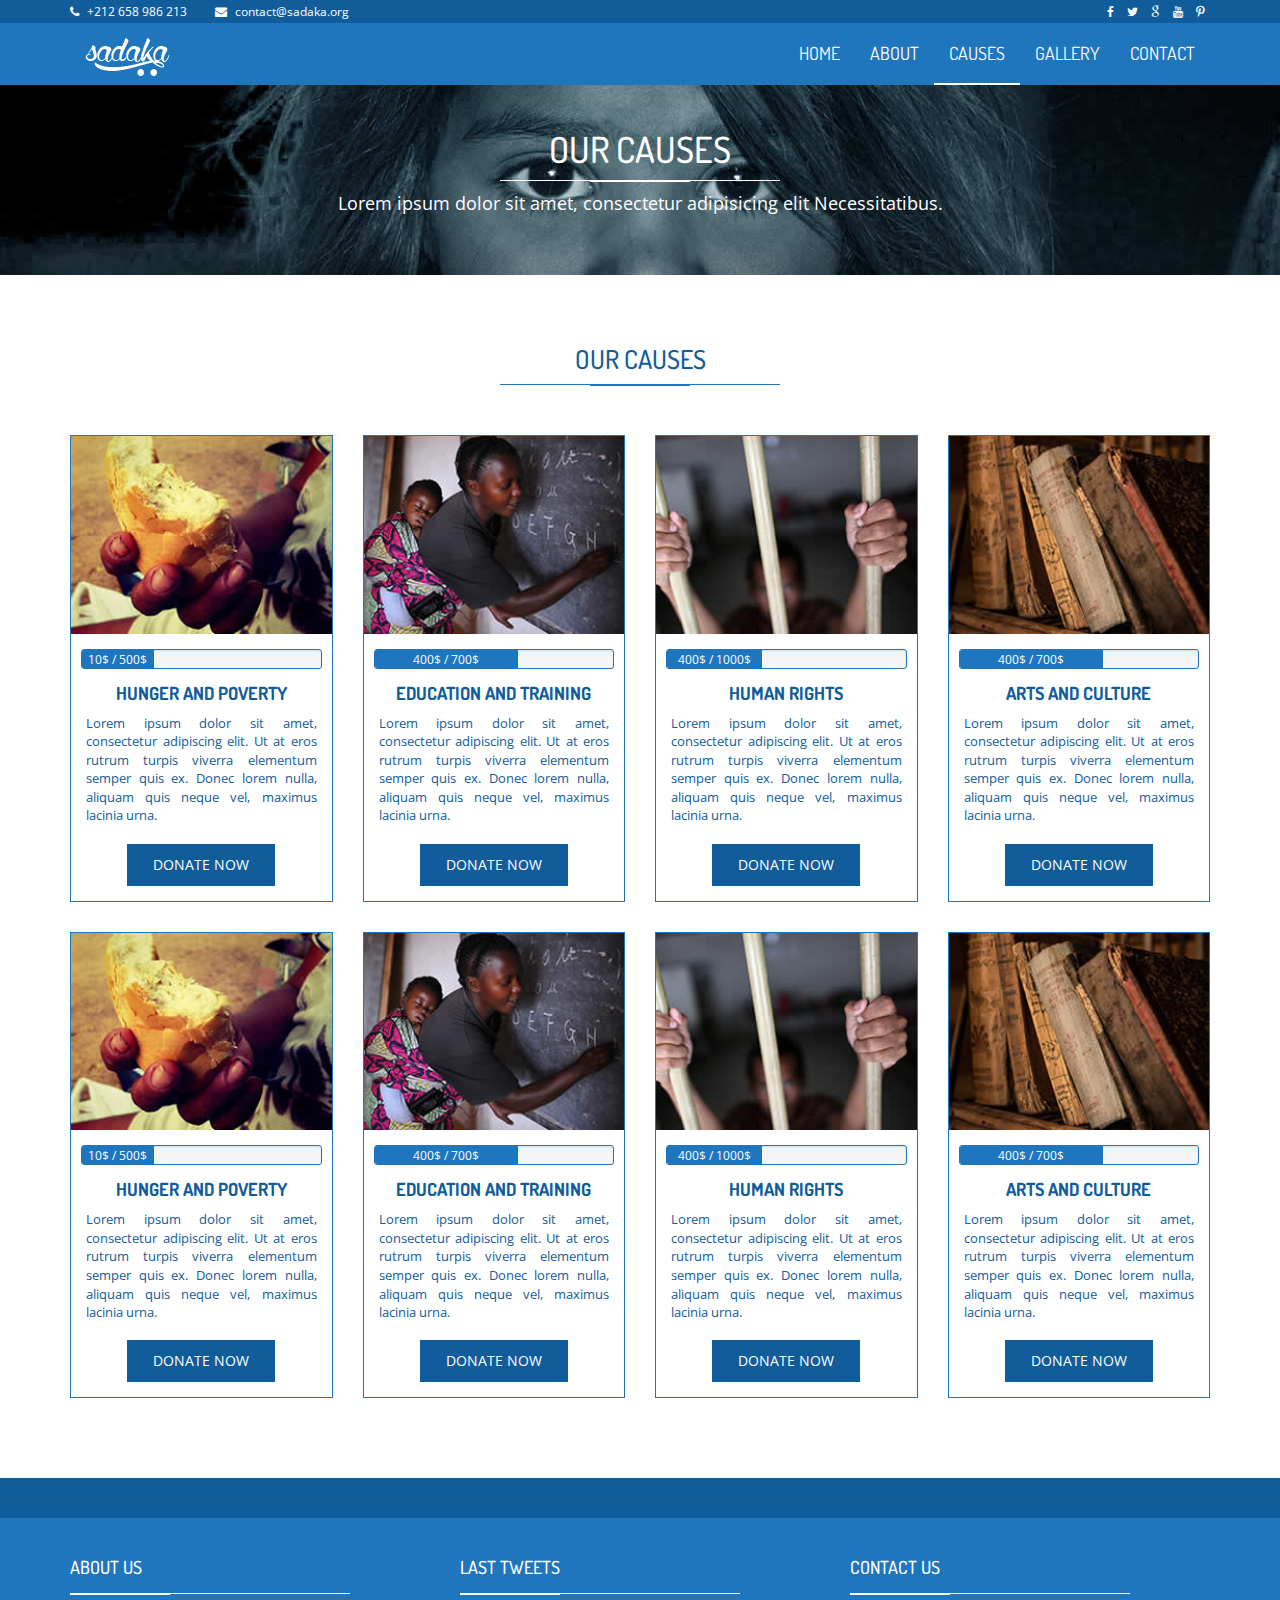
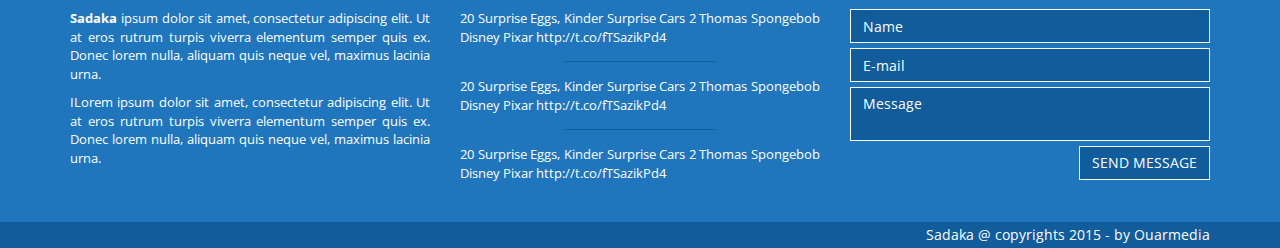
<file: causes.html>
<!DOCTYPE html>
<html class="no-js">
    <head>
        <meta charset="utf-8">
        <title>Causes | Charity / Non-profit responsive Bootstrap HTML5 template</title>
        <meta name="description" content="">
        <meta name="viewport" content="width=device-width, initial-scale=1">

        <!-- Fonts -->
        <link href='http://fonts.googleapis.com/css?family=Open+Sans:400,300,700' rel='stylesheet' type='text/css'>
        <link href='http://fonts.googleapis.com/css?family=Dosis:400,700' rel='stylesheet' type='text/css'>

        <!-- Bootsrap -->
        <link rel="stylesheet" href="assets/css/bootstrap.min.css">


        <!-- Font awesome -->
        <link rel="stylesheet" href="assets/css/font-awesome.min.css">

        <!-- PrettyPhoto -->
        <link rel="stylesheet" href="assets/css/prettyPhoto.css">

        <!-- Template main Css -->
        <link rel="stylesheet" href="assets/css/style.css">
        
        <!-- Modernizr -->
        <script src="assets/js/modernizr-2.6.2.min.js"></script>


    </head>
    <body>
    <!-- NAVBAR
    ================================================== -->

    <header class="main-header">
        
    
        <nav class="navbar navbar-static-top">

            <div class="navbar-top">

              <div class="container">
                  <div class="row">

                    <div class="col-sm-6 col-xs-12">

                        <ul class="list-unstyled list-inline header-contact">
                            <li> <i class="fa fa-phone"></i> <a href="tel:">+212 658 986 213 </a> </li>
                             <li> <i class="fa fa-envelope"></i> <a href="mailto:contact@sadaka.org">contact@sadaka.org</a> </li>
                       </ul> <!-- /.header-contact  -->
                      
                    </div>

                    <div class="col-sm-6 col-xs-12 text-right">

                        <ul class="list-unstyled list-inline header-social">

                            <li> <a href="#" target="_blank"> <i class="fa fa-facebook"></i> </a> </li>
                            <li> <a href="#" target="_blank"> <i class="fa fa-twitter"></i>  </a> </li>
                            <li> <a href="#" target="_blank"> <i class="fa fa-google"></i>  </a> </li>
                            <li> <a href="#" target="_blank"> <i class="fa fa-youtube"></i>  </a> </li>
                            <li> <a href="#" target="_blank"> <i class="fa fa fa-pinterest-p"></i>  </a> </li>

                       </ul> <!-- /.header-social  -->
                      
                    </div>


                  </div>
              </div>

            </div>

            <div class="navbar-main">
              
              <div class="container">

                <div class="navbar-header">
                  <button type="button" class="navbar-toggle collapsed" data-toggle="collapse" data-target="#navbar" aria-expanded="false" aria-controls="navbar">

                    <span class="sr-only">Toggle navigation</span>
                    <span class="icon-bar"></span>
                    <span class="icon-bar"></span>
                    <span class="icon-bar"></span>

                  </button>
                  
                  <a class="navbar-brand" href="index.html"><img src="assets/images/sadaka-logo.png" alt=""></a>
                  
                </div>

                <div id="navbar" class="navbar-collapse collapse pull-right">

                  <ul class="nav navbar-nav">

                    <li><a href="index.html">HOME</a></li>
                    <li><a href="about.html">ABOUT</a></li>
                    <li class="has-child"><a class="is-active" href="#">CAUSES</a>

                      <ul class="submenu">
                         <li class="submenu-item"><a href="causes.html">Causes list </a></li>
                         <li class="submenu-item"><a href="causes-single.html">Single cause </a></li>
                         <li class="submenu-item"><a href="causes-single.html">Single cause </a></li>
                         <li class="submenu-item"><a href="causes-single.html">Single cause </a></li>
                      </ul>

                    </li>
                    <li><a href="gallery.html">GALLERY</a></li>
                    <li><a href="contact.html">CONTACT</a></li>

                  </ul>

                </div> <!-- /#navbar -->

              </div> <!-- /.container -->
              
            </div> <!-- /.navbar-main -->


        </nav> 

    </header> <!-- /. main-header -->


	<div class="page-heading text-center">

		<div class="container zoomIn animated">
			
			<h1 class="page-title">OUR CAUSES <span class="title-under"></span></h1>
			<p class="page-description">
				Lorem ipsum dolor sit amet, consectetur adipisicing elit Necessitatibus.
			</p>
			
		</div>

	</div>

	<div class="main-container">

		<div class="our-causes fadeIn animated">

	        <div class="container">

	            <h2 class="title-style-1">Our Causes <span class="title-under"></span></h2>

	            <div class="row">

	      				
		                <div class="col-md-3 col-sm-6">

		                    <div class="cause">

		                        <img src="assets/images/causes/cause-hunger.jpg" alt="" class="cause-img">

		                        <div class="progress cause-progress">
		                          <div class="progress-bar" role="progressbar" aria-valuenow="30" aria-valuemin="0" aria-valuemax="100" style="width: 30%;">
		                            10$ / 500$
		                          </div>
		                        </div>

		                        <h4 class="cause-title"><a href="#">HUNGER AND POVERTY </a></h4>
		                        <div class="cause-details">
		                            Lorem ipsum dolor sit amet, consectetur adipiscing elit. Ut at eros rutrum turpis viverra elementum semper quis ex. Donec lorem nulla, aliquam quis neque vel, maximus lacinia urna.
		                        </div>

		                        <div class="btn-holder text-center">

		                          <a href="#" class="btn btn-primary" data-toggle="modal" data-target="#donateModal"> DONATE NOW</a>
		                          
		                        </div>

		                        

		                    </div> <!-- /.cause -->
		                    
		                </div> 

		                <div class="col-md-3 col-sm-6">

		                    <div class="cause">

		                        <img src="assets/images/causes/cause-education.jpg" alt="" class="cause-img">

		                        <div class="progress cause-progress">
		                          <div class="progress-bar" role="progressbar" aria-valuenow="60" aria-valuemin="0" aria-valuemax="100" style="width: 60%;">
		                            400$ / 700$
		                          </div>
		                        </div>

		                        <h4 class="cause-title"><a href="#">EDUCATION AND TRAINING</a></h4>
		                        <div class="cause-details">
		                            Lorem ipsum dolor sit amet, consectetur adipiscing elit. Ut at eros rutrum turpis viverra elementum semper quis ex. Donec lorem nulla, aliquam quis neque vel, maximus lacinia urna.
		                        </div>

		                        <div class="btn-holder text-center">

		                          <a href="#" class="btn btn-primary" data-toggle="modal" data-target="#donateModal"> DONATE NOW</a>
		                          
		                        </div>

		                        

		                    </div> <!-- /.cause -->
		                    
		                </div>


		                <div class="col-md-3 col-sm-6">

		                    <div class="cause">

		                        <img src="assets/images/causes/cause-rights.jpg" alt="" class="cause-img">

		                        <div class="progress cause-progress">
		                          <div class="progress-bar" role="progressbar" aria-valuenow="40" aria-valuemin="0" aria-valuemax="100" style="width: 40%;">
		                            400$ / 1000$
		                          </div>
		                        </div>

		                        <h4 class="cause-title"><a href="#">HUMAN RIGHTS</a></h4>
		                        <div class="cause-details">
		                            Lorem ipsum dolor sit amet, consectetur adipiscing elit. Ut at eros rutrum turpis viverra elementum semper quis ex. Donec lorem nulla, aliquam quis neque vel, maximus lacinia urna.
		                        </div>

		                        <div class="btn-holder text-center">

		                          <a href="#" class="btn btn-primary" data-toggle="modal" data-target="#donateModal"> DONATE NOW</a>
		                          
		                        </div>

		                        

		                    </div> <!-- /.cause -->
		                    
		                </div>

		                <div class="col-md-3 col-sm-6">

		                    <div class="cause">

		                        <img src="assets/images/causes/cause-culture.jpg" alt="" class="cause-img">

		                        <div class="progress cause-progress">
		                          <div class="progress-bar" role="progressbar" aria-valuenow="60" aria-valuemin="0" aria-valuemax="100" style="width: 60%;">
		                            400$ / 700$
		                          </div>
		                        </div>

		                        <h4 class="cause-title"><a href="#">ARTS AND CULTURE </a></h4>
		                        <div class="cause-details">
		                            Lorem ipsum dolor sit amet, consectetur adipiscing elit. Ut at eros rutrum turpis viverra elementum semper quis ex. Donec lorem nulla, aliquam quis neque vel, maximus lacinia urna.
		                        </div>

		                        <div class="btn-holder text-center">

		                          <a href="#" class="btn btn-primary" data-toggle="modal" data-target="#donateModal"> DONATE NOW</a>
		                          
		                        </div>

		                        

		                    </div> <!-- /.cause -->
		                    
		                </div>



		                <div class="col-md-3 col-sm-6">

		                    <div class="cause">

		                        <img src="assets/images/causes/cause-hunger.jpg" alt="" class="cause-img">

		                        <div class="progress cause-progress">
		                          <div class="progress-bar" role="progressbar" aria-valuenow="30" aria-valuemin="0" aria-valuemax="100" style="width: 30%;">
		                            10$ / 500$
		                          </div>
		                        </div>

		                        <h4 class="cause-title"><a href="#">HUNGER AND POVERTY </a></h4>
		                        <div class="cause-details">
		                            Lorem ipsum dolor sit amet, consectetur adipiscing elit. Ut at eros rutrum turpis viverra elementum semper quis ex. Donec lorem nulla, aliquam quis neque vel, maximus lacinia urna.
		                        </div>

		                        <div class="btn-holder text-center">

		                          <a href="#" class="btn btn-primary" data-toggle="modal" data-target="#donateModal"> DONATE NOW</a>
		                          
		                        </div>

		                        

		                    </div> <!-- /.cause -->
		                    
		                </div> 

		                <div class="col-md-3 col-sm-6">

		                    <div class="cause">

		                        <img src="assets/images/causes/cause-education.jpg" alt="" class="cause-img">

		                        <div class="progress cause-progress">
		                          <div class="progress-bar" role="progressbar" aria-valuenow="60" aria-valuemin="0" aria-valuemax="100" style="width: 60%;">
		                            400$ / 700$
		                          </div>
		                        </div>

		                        <h4 class="cause-title"><a href="#">EDUCATION AND TRAINING</a></h4>
		                        <div class="cause-details">
		                            Lorem ipsum dolor sit amet, consectetur adipiscing elit. Ut at eros rutrum turpis viverra elementum semper quis ex. Donec lorem nulla, aliquam quis neque vel, maximus lacinia urna.
		                        </div>

		                        <div class="btn-holder text-center">

		                          <a href="#" class="btn btn-primary" data-toggle="modal" data-target="#donateModal"> DONATE NOW</a>
		                          
		                        </div>

		                        

		                    </div> <!-- /.cause -->
		                    
		                </div>


		                <div class="col-md-3 col-sm-6">

		                    <div class="cause">

		                        <img src="assets/images/causes/cause-rights.jpg" alt="" class="cause-img">

		                        <div class="progress cause-progress">
		                          <div class="progress-bar" role="progressbar" aria-valuenow="40" aria-valuemin="0" aria-valuemax="100" style="width: 40%;">
		                            400$ / 1000$
		                          </div>
		                        </div>

		                        <h4 class="cause-title"><a href="#">HUMAN RIGHTS</a></h4>
		                        <div class="cause-details">
		                            Lorem ipsum dolor sit amet, consectetur adipiscing elit. Ut at eros rutrum turpis viverra elementum semper quis ex. Donec lorem nulla, aliquam quis neque vel, maximus lacinia urna.
		                        </div>

		                        <div class="btn-holder text-center">

		                          <a href="#" class="btn btn-primary" data-toggle="modal" data-target="#donateModal"> DONATE NOW</a>
		                          
		                        </div>

		                        

		                    </div> <!-- /.cause -->
		                    
		                </div>

		                <div class="col-md-3 col-sm-6">

		                    <div class="cause">

		                        <img src="assets/images/causes/cause-culture.jpg" alt="" class="cause-img">

		                        <div class="progress cause-progress">
		                          <div class="progress-bar" role="progressbar" aria-valuenow="60" aria-valuemin="0" aria-valuemax="100" style="width: 60%;">
		                            400$ / 700$
		                          </div>
		                        </div>

		                        <h4 class="cause-title"><a href="#">ARTS AND CULTURE </a></h4>
		                        <div class="cause-details">
		                            Lorem ipsum dolor sit amet, consectetur adipiscing elit. Ut at eros rutrum turpis viverra elementum semper quis ex. Donec lorem nulla, aliquam quis neque vel, maximus lacinia urna.
		                        </div>

		                        <div class="btn-holder text-center">

		                          <a href="#" class="btn btn-primary" data-toggle="modal" data-target="#donateModal"> DONATE NOW</a>
		                          
		                        </div>

		                        

		                    </div> <!-- /.cause -->
		                    
		                </div>


	            </div>

	         </div>
	        
	    </div> <!-- /.our-causes -->

		


	</div> <!-- /.main-container  -->


    <footer class="main-footer">

        <div class="footer-top">
            
        </div>


        <div class="footer-main">
            <div class="container">
                
                <div class="row">
                    <div class="col-md-4">

                        <div class="footer-col">

                            <h4 class="footer-title">About us <span class="title-under"></span></h4>

                            <div class="footer-content">
                                <p>
                                    <strong>Sadaka</strong> ipsum dolor sit amet, consectetur adipiscing elit. Ut at eros rutrum turpis viverra elementum semper quis ex. Donec lorem nulla, aliquam quis neque vel, maximus lacinia urna.
                                </p> 

                                <p>
                                    ILorem ipsum dolor sit amet, consectetur adipiscing elit. Ut at eros rutrum turpis viverra elementum semper quis ex. Donec lorem nulla, aliquam quis neque vel, maximus lacinia urna.
                                </p>

                            </div>
                            
                        </div>

                    </div>

                    <div class="col-md-4">

                        <div class="footer-col">

                            <h4 class="footer-title">LAST TWEETS <span class="title-under"></span></h4>

                            <div class="footer-content">
                                <ul class="tweets list-unstyled">
                                    <li class="tweet"> 

                                        20 Surprise Eggs, Kinder Surprise Cars 2 Thomas Spongebob Disney Pixar  http://t.co/fTSazikPd4 

                                    </li>

                                    <li class="tweet"> 

                                        20 Surprise Eggs, Kinder Surprise Cars 2 Thomas Spongebob Disney Pixar  http://t.co/fTSazikPd4 

                                    </li>

                                    <li class="tweet"> 

                                        20 Surprise Eggs, Kinder Surprise Cars 2 Thomas Spongebob Disney Pixar  http://t.co/fTSazikPd4 

                                    </li>

                                </ul>
                            </div>
                            
                        </div>

                    </div>


                    <div class="col-md-4">

                        <div class="footer-col">

                            <h4 class="footer-title">Contact us <span class="title-under"></span></h4>

                            <div class="footer-content">

                                <div class="footer-form" >
                                    
                                    <form action="php/mail.php" class="ajax-form">

                                        <div class="form-group">
                                            <input type="text" name="name" class="form-control" placeholder="Name" required>
                                        </div>

                                         <div class="form-group">
                                            <input type="email" name="email" class="form-control" placeholder="E-mail" required>
                                        </div>

                                        <div class="form-group">
                                            <textarea name="message" class="form-control" placeholder="Message" required></textarea>
                                        </div>

                                        <div class="form-group alerts">
                        
                                            <div class="alert alert-success" role="alert">
                                              
                                            </div>

                                            <div class="alert alert-danger" role="alert">
                                              
                                            </div>
                                            
                                        </div>

                                         <div class="form-group">
                                            <button type="submit" class="btn btn-submit pull-right">Send message</button>
                                        </div>
                                        
                                    </form>

                                </div>
                            </div>
                            
                        </div>

                    </div>
                    <div class="clearfix"></div>



                </div>
                
                
            </div>

            
        </div>

        <div class="footer-bottom">

            <div class="container text-right">
                Sadaka @ copyrights 2015 - by <a href="http://www.ouarmedia.com" target="_blank">Ouarmedia</a>
            </div>
        </div>
        
    </footer>


        <!-- Donate Modal -->
    <div class="modal fade" id="donateModal" tabindex="-1" role="dialog" aria-labelledby="donateModalLabel" aria-hidden="true">

      <div class="modal-dialog">
        <div class="modal-content">
          <div class="modal-header">
            <button type="button" class="close" data-dismiss="modal" aria-label="Close"><span aria-hidden="true">&times;</span></button>
            <h4 class="modal-title" id="donateModalLabel">DONATE NOW</h4>
          </div>
          <div class="modal-body">

                <form class="form-donation">

                        <h3 class="title-style-1 text-center">Thank you for your donation <span class="title-under"></span>  </h3>

                        <div class="row">

                            <div class="form-group col-md-12 ">
                                <input type="text" class="form-control" id="amount" placeholder="AMOUNT(€)">
                            </div>

                        </div>


                        <div class="row">
                            <div class="form-group col-md-6">
                                <input type="text" class="form-control" name="firstName" placeholder="First name*">
                            </div>

                            <div class="form-group col-md-6">
                                <input type="text" class="form-control" name="lastName" placeholder="Last name*">
                            </div>
                        </div>


                        <div class="row">

                            <div class="form-group col-md-6">
                                <input type="text" class="form-control" name="email" placeholder="Email*">
                            </div>

                            <div class="form-group col-md-6">
                                <input type="text" class="form-control" name="phone" placeholder="Phone">
                            </div>

                        </div>

                        <div class="row">

                            <div class="form-group col-md-12">
                                <input type="text" class="form-control" name="address" placeholder="Address">
                            </div>

                        </div>


                        <div class="row">

                            <div class="form-group col-md-12">
                                <textarea cols="30" rows="4" class="form-control" name="note" placeholder="Additional note"></textarea>
                            </div>

                        </div>

                        <div class="row">

                            <div class="form-group col-md-12">
                                <button type="submit" class="btn btn-primary pull-right" name="donateNow" >DONATE NOW</button>
                            </div>

                        </div>



                       
                    
                </form>
            
          </div>
        </div>
      </div>

    </div> <!-- /.modal -->




       
        
        <!-- jQuery -->
        <script src="//ajax.googleapis.com/ajax/libs/jquery/1.11.1/jquery.min.js"></script>
        <script>window.jQuery || document.write('<script src="assets/js/jquery-1.11.1.min.js"><\/script>')</script>

        <!-- Bootsrap javascript file -->
        <script src="assets/js/bootstrap.min.js"></script>

        <!-- PrettyPhoto javascript file -->
        <script src="assets/js/jquery.prettyPhoto.js"></script>



        <!-- Google map  -->
        <script src="http://maps.google.com/maps/api/js?sensor=false&amp;libraries=places" type="text/javascript"></script>


        <!-- Template main javascript -->
        <script src="assets/js/main.js"></script>

        <!-- Google Analytics: change UA-XXXXX-X to be your site's ID. -->
        <script>
            (function(b,o,i,l,e,r){b.GoogleAnalyticsObject=l;b[l]||(b[l]=
            function(){(b[l].q=b[l].q||[]).push(arguments)});b[l].l=+new Date;
            e=o.createElement(i);r=o.getElementsByTagName(i)[0];
            e.src='//www.google-analytics.com/analytics.js';
            r.parentNode.insertBefore(e,r)}(window,document,'script','ga'));
            ga('create','UA-XXXXX-X');ga('send','pageview');
        </script>
    </body>
</html>
</file>
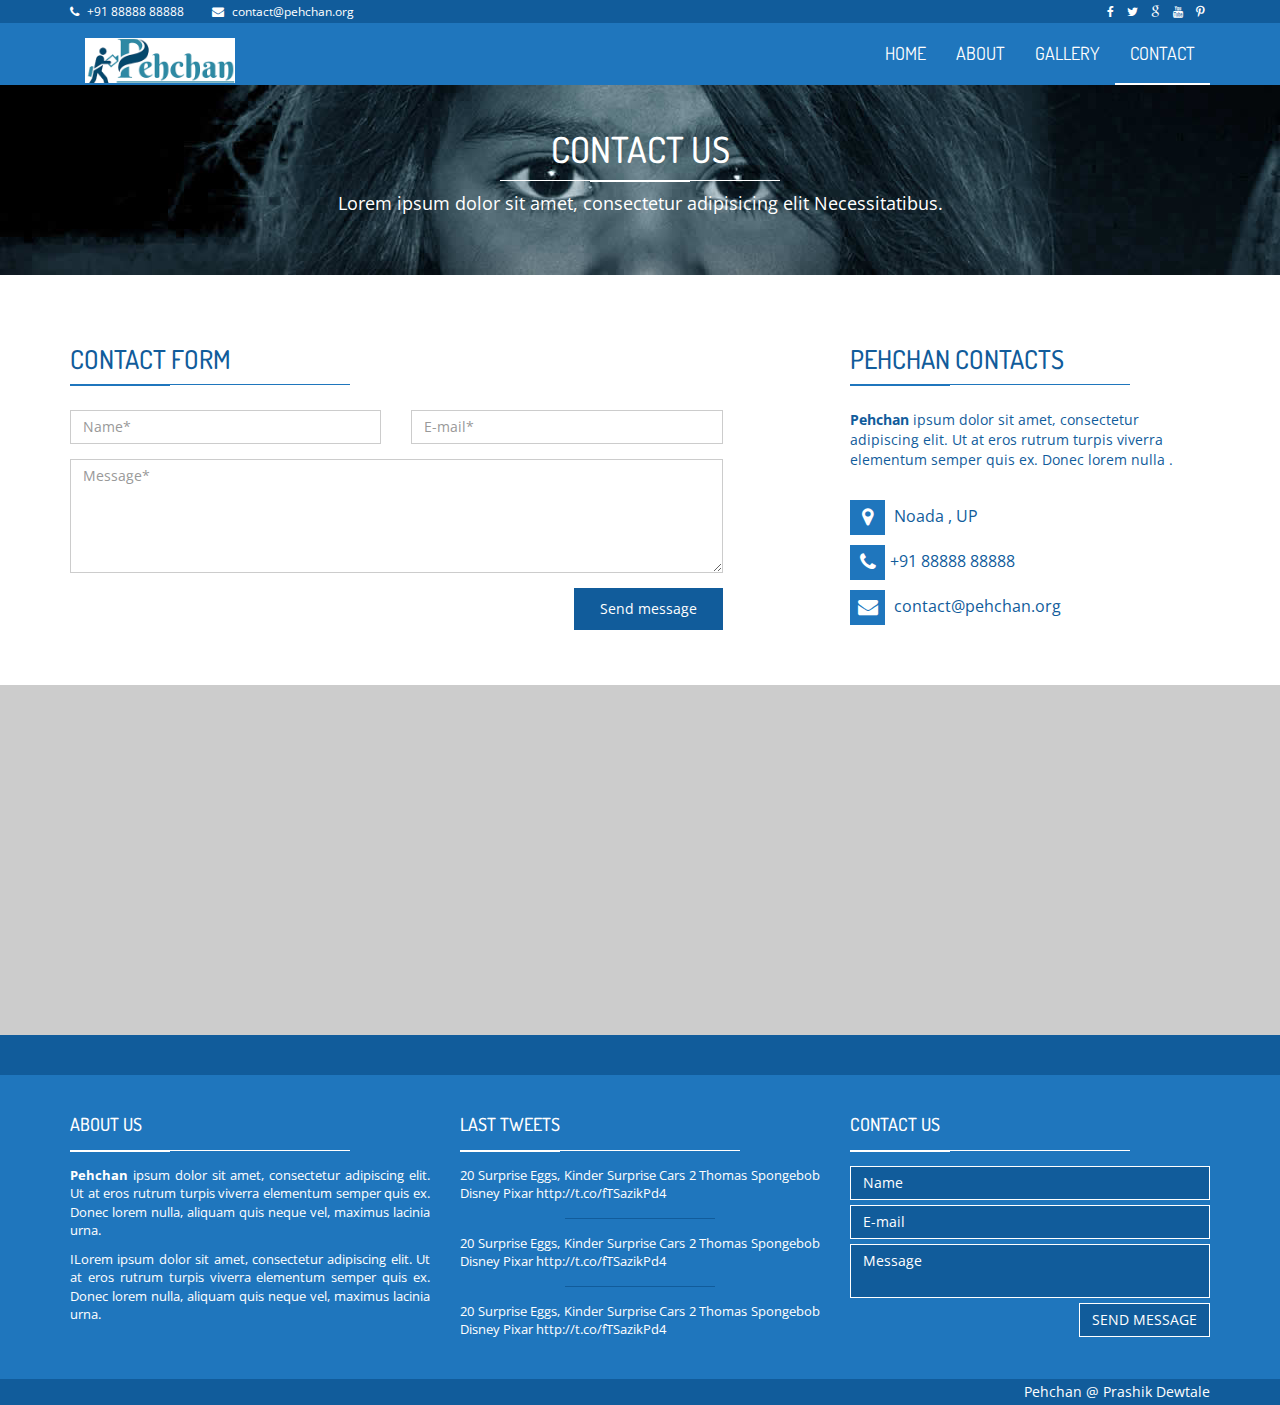
<file: contact.html>
<!DOCTYPE html>
<html class="no-js">
    <head>
        <meta charset="utf-8">
        <title>Contact | Charity / Non-profit responsive Bootstrap HTML5 template</title>
        <meta name="description" content="">
        <meta name="viewport" content="width=device-width, initial-scale=1">

        <!-- Fonts -->
        <link href='http://fonts.googleapis.com/css?family=Open+Sans:400,300,700' rel='stylesheet' type='text/css'>
        <link href='http://fonts.googleapis.com/css?family=Dosis:400,700' rel='stylesheet' type='text/css'>

        <!-- Bootsrap -->
        <link rel="stylesheet" href="assets/css/bootstrap.min.css">

        <!-- Font awesome -->
        <link rel="stylesheet" href="assets/css/font-awesome.min.css">

        <!-- Template main Css -->
        <link rel="stylesheet" href="assets/css/style.css">
        
        <!-- Modernizr -->
        <script src="assets/js/modernizr-2.6.2.min.js"></script>


    </head>
    <body>
    <!-- NAVBAR
    ================================================== -->

    <header class="main-header">
        
    
        <nav class="navbar navbar-static-top">

            <div class="navbar-top">

              <div class="container">
                  <div class="row">

                    <div class="col-sm-6 col-xs-12">

                        <ul class="list-unstyled list-inline header-contact">
                            <li> <i class="fa fa-phone"></i> <a href="tel:">+91 88888 88888 </a> </li>
                             <li> <i class="fa fa-envelope"></i> <a href="mailto:contact@pehchan.org">contact@pehchan.org</a> </li>
                       </ul> <!-- /.header-contact  -->
                      
                    </div>

                    <div class="col-sm-6 col-xs-12 text-right">

                        <ul class="list-unstyled list-inline header-social">

                            <li> <a href="#" target="_blank"> <i class="fa fa-facebook"></i> </a> </li>
                            <li> <a href="#" target="_blank"> <i class="fa fa-twitter"></i>  </a> </li>
                            <li> <a href="#" target="_blank"> <i class="fa fa-google"></i>  </a> </li>
                            <li> <a href="#" target="_blank"> <i class="fa fa-youtube"></i>  </a> </li>
                            <li> <a href="#" target="_blank"> <i class="fa fa fa-pinterest-p"></i>  </a> </li>

                       </ul> <!-- /.header-social  -->
                      
                    </div>


                  </div>
              </div>

            </div>

            <div class="navbar-main">
              
              <div class="container">

                <div class="navbar-header">
                  <button type="button" class="navbar-toggle collapsed" data-toggle="collapse" data-target="#navbar" aria-expanded="false" aria-controls="navbar">

                    <span class="sr-only">Toggle navigation</span>
                    <span class="icon-bar"></span>
                    <span class="icon-bar"></span>
                    <span class="icon-bar"></span>

                  </button>
                  
                  <a class="navbar-brand logo" href="index.html"><img src="assets/images/pehchan.png" alt="" style="width: 150px;"></a>
                  
                </div>

                <div id="navbar" class="navbar-collapse collapse pull-right">

                  <ul class="nav navbar-nav">

                    <li><a href="index.html">HOME</a></li>
                    <li><a href="about.html">ABOUT</a></li>
                    <li><a href="gallery.html">GALLERY</a></li>
                    <li><a class="is-active"  href="contact.html">CONTACT</a></li>

                  </ul>

                </div> <!-- /#navbar -->

              </div> <!-- /.container -->
              
            </div> <!-- /.navbar-main -->


        </nav> 

    </header> <!-- /. main-header -->


	<div class="page-heading text-center">

		<div class="container zoomIn animated">
			
			<h1 class="page-title">CONTACT US <span class="title-under"></span></h1>
			<p class="page-description">
				Lorem ipsum dolor sit amet, consectetur adipisicing elit Necessitatibus.
			</p>
			
		</div>

	</div>

	<div class="main-container fadeIn animated">

		<div class="container">

			<div class="row">

				<div class="col-md-7 col-sm-12 col-form">

					<h2 class="title-style-2">CONTACT FORM <span class="title-under"></span></h2>

					<form action="php/mail.php" class="contact-form ajax-form">

						<div class="row">

							<div class="form-group col-md-6">
	                            <input type="text" name="name" class="form-control" placeholder="Name*" required>
	                        </div>

	                         <div class="form-group col-md-6">
	                            <input type="email" name="email" class="form-control" placeholder="E-mail*" required>
	                        </div>
							
						</div>

                        <div class="form-group">
                            <textarea name="message" rows="5" class="form-control" placeholder="Message*" required></textarea>
                        </div>

                        <div class="form-group alerts">
                        
                        	<div class="alert alert-success" role="alert">
							  
							</div>

							<div class="alert alert-danger" role="alert">
							  
							</div>
							
                        </div>	

                         <div class="form-group">
                            <button type="submit" class="btn btn-primary pull-right">Send message</button>
                        </div>

                        <div class="clearfix"></div>

					</form>

				</div>

				<div class="col-md-4 col-md-offset-1 col-contact">

					<h2 class="title-style-2">  PEHCHAN CONTACTS <span class="title-under"></span></h2>
					<p>
						<b>Pehchan</b> ipsum dolor sit amet, consectetur adipiscing elit. Ut at eros rutrum turpis viverra elementum semper quis ex. Donec lorem nulla .
					</p>

					<div class="contact-items">

						<ul class="list-unstyled contact-items-list">
							<li class="contact-item"> <span class="contact-icon"> <i class="fa fa-map-marker"></i></span> Noada , UP</li>
							<li class="contact-item"> <span class="contact-icon"> <i class="fa fa-phone"></i></span>+91 88888 88888</li>

							<li class="contact-item"> <span class="contact-icon"> <i class="fa fa-envelope"></i></span> contact@pehchan.org</li>
						</ul>
					</div>

					
					
				</div>

			</div> <!-- /.row -->


		</div>
		


	</div>

	<div id="contact-map" class="contact-map">
		
	</div>


    <footer class="main-footer">

        <div class="footer-top">
            
        </div>


        <div class="footer-main">
            <div class="container">
                
                <div class="row">
                    <div class="col-md-4">

                        <div class="footer-col">

                            <h4 class="footer-title">About us <span class="title-under"></span></h4>

                            <div class="footer-content">
                                <p>
                                    <strong>Pehchan</strong> ipsum dolor sit amet, consectetur adipiscing elit. Ut at eros rutrum turpis viverra elementum semper quis ex. Donec lorem nulla, aliquam quis neque vel, maximus lacinia urna.
                                </p> 

                                <p>
                                    ILorem ipsum dolor sit amet, consectetur adipiscing elit. Ut at eros rutrum turpis viverra elementum semper quis ex. Donec lorem nulla, aliquam quis neque vel, maximus lacinia urna.
                                </p>

                            </div>
                            
                        </div>

                    </div>

                    <div class="col-md-4">

                        <div class="footer-col">

                            <h4 class="footer-title">LAST TWEETS <span class="title-under"></span></h4>

                            <div class="footer-content">
                                <ul class="tweets list-unstyled">
                                    <li class="tweet"> 

                                        20 Surprise Eggs, Kinder Surprise Cars 2 Thomas Spongebob Disney Pixar  http://t.co/fTSazikPd4 

                                    </li>

                                    <li class="tweet"> 

                                        20 Surprise Eggs, Kinder Surprise Cars 2 Thomas Spongebob Disney Pixar  http://t.co/fTSazikPd4 

                                    </li>

                                    <li class="tweet"> 

                                        20 Surprise Eggs, Kinder Surprise Cars 2 Thomas Spongebob Disney Pixar  http://t.co/fTSazikPd4 

                                    </li>

                                </ul>
                            </div>
                            
                        </div>

                    </div>


                    <div class="col-md-4">

                        <div class="footer-col">

                            <h4 class="footer-title">Contact us <span class="title-under"></span></h4>

                            <div class="footer-content">

                                <div class="footer-form" >
                                    
                                    <form action="php/mail.php" class="ajax-form">

                                        <div class="form-group">
                                            <input type="text" name="name" class="form-control" placeholder="Name" required>
                                        </div>

                                         <div class="form-group">
                                            <input type="email" name="email" class="form-control" placeholder="E-mail" required>
                                        </div>

                                        <div class="form-group">
                                            <textarea name="message" class="form-control" placeholder="Message" required></textarea>
                                        </div>

                                        <div class="form-group alerts">
                        
                                            <div class="alert alert-success" role="alert">
                                              
                                            </div>

                                            <div class="alert alert-danger" role="alert">
                                              
                                            </div>
                                            
                                        </div>

                                         <div class="form-group">
                                            <button type="submit" class="btn btn-submit pull-right">Send message</button>
                                        </div>
                                        
                                    </form>

                                </div>
                            </div>
                            
                        </div>

                    </div>
                    <div class="clearfix"></div>



                </div>
                
                
            </div>

            
        </div>

        <div class="footer-bottom">

            <div class="container text-right">
                Pehchan @ Prashik Dewtale 
            </div>
        </div>
        
    </footer>




       
        
        <!-- jQuery -->
        <script src="//ajax.googleapis.com/ajax/libs/jquery/1.11.1/jquery.min.js"></script>
        <script>window.jQuery || document.write('<script src="assets/js/jquery-1.11.1.min.js"><\/script>')</script>

        <!-- Bootsrap javascript file -->
        <script src="assets/js/bootstrap.min.js"></script>


        <!-- Google map  -->
        <script src="http://maps.google.com/maps/api/js?sensor=false&amp;libraries=places" type="text/javascript"></script>


        <!-- Template main javascript -->
        <script src="assets/js/main.js"></script>

        <!-- Google Analytics: change UA-XXXXX-X to be your site's ID. -->
        <script>
            (function(b,o,i,l,e,r){b.GoogleAnalyticsObject=l;b[l]||(b[l]=
            function(){(b[l].q=b[l].q||[]).push(arguments)});b[l].l=+new Date;
            e=o.createElement(i);r=o.getElementsByTagName(i)[0];
            e.src='//www.google-analytics.com/analytics.js';
            r.parentNode.insertBefore(e,r)}(window,document,'script','ga'));
            ga('create','UA-XXXXX-X');ga('send','pageview');
        </script>
    </body>
</html>
</file>
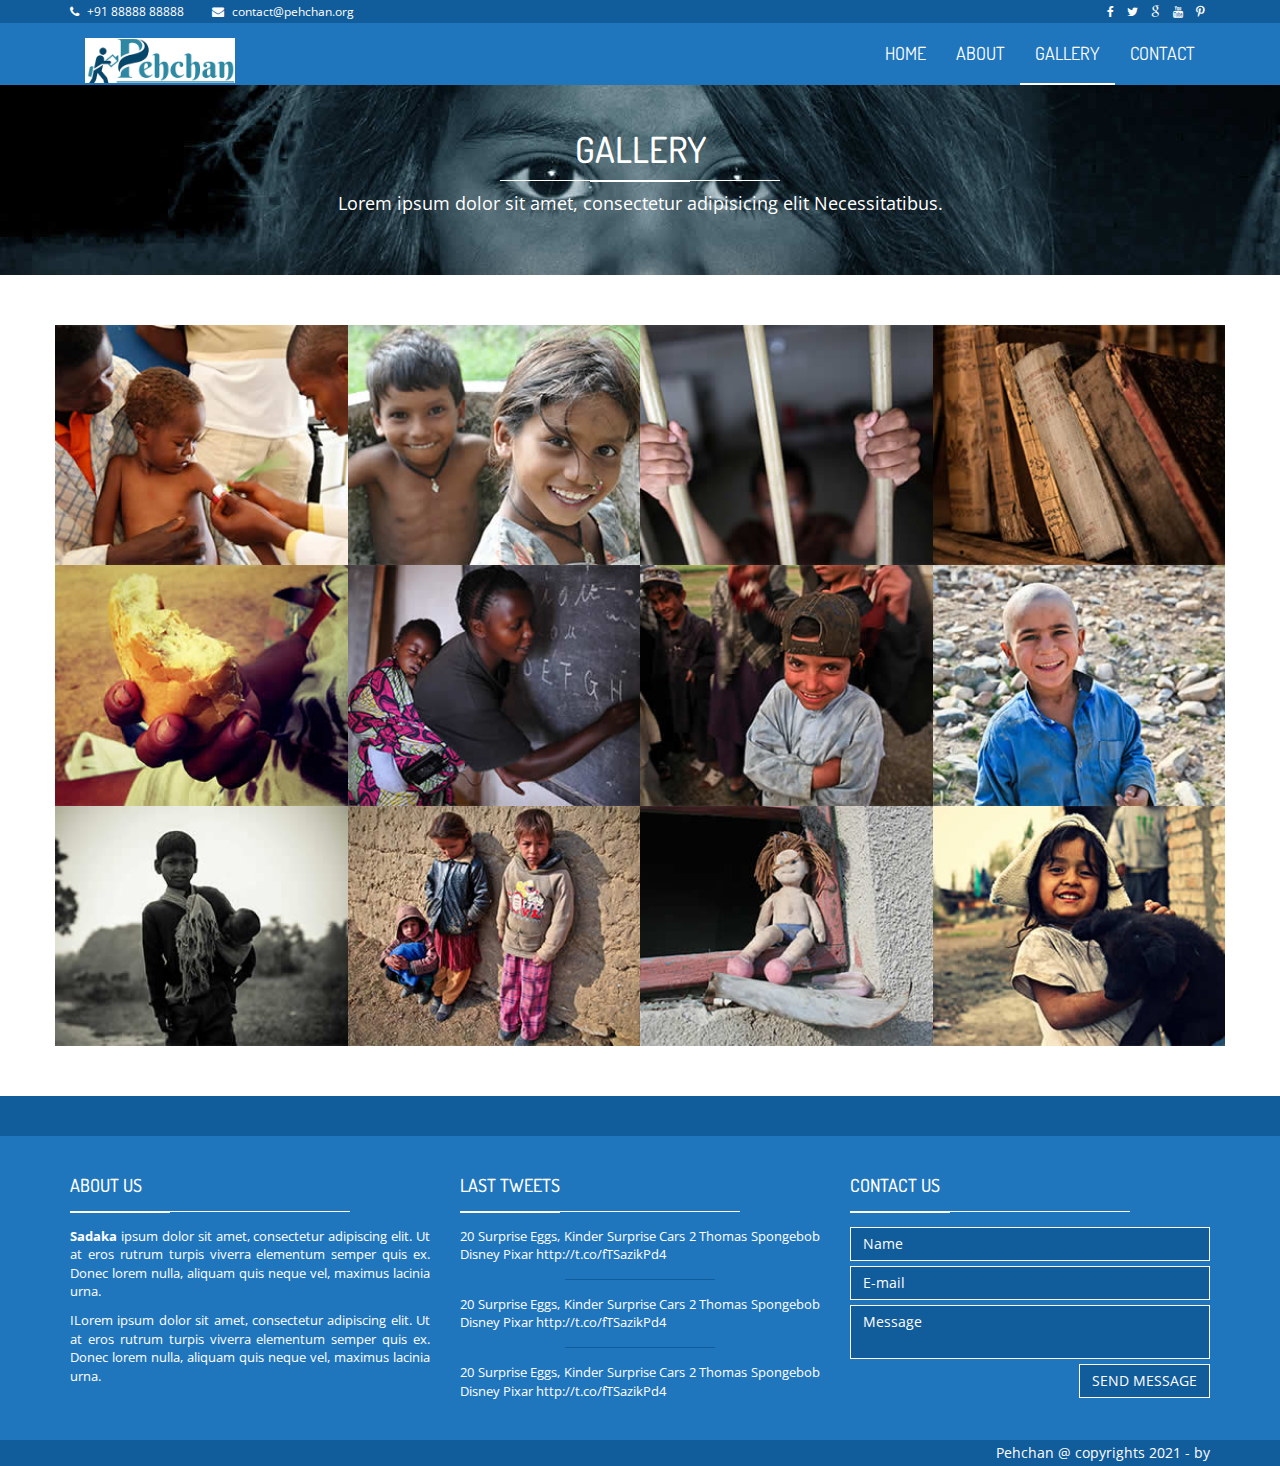
<file: gallery.html>
<!DOCTYPE html>
<html class="no-js">
    <head>
        <meta charset="utf-8">
        <title>Gallery | Charity / Non-profit responsive Bootstrap HTML5 template</title>
        <meta name="description" content="">
        <meta name="viewport" content="width=device-width, initial-scale=1">

        <!-- Fonts -->
        <link href='http://fonts.googleapis.com/css?family=Open+Sans:400,300,700' rel='stylesheet' type='text/css'>
        <link href='http://fonts.googleapis.com/css?family=Dosis:400,700' rel='stylesheet' type='text/css'>

        <!-- Bootsrap -->
        <link rel="stylesheet" href="assets/css/bootstrap.min.css">


        <!-- Font awesome -->
        <link rel="stylesheet" href="assets/css/font-awesome.min.css">

        <!-- PrettyPhoto -->
        <link rel="stylesheet" href="assets/css/prettyPhoto.css">

        <!-- Template main Css -->
        <link rel="stylesheet" href="assets/css/style.css">
        
        <!-- Modernizr -->
        <script src="assets/js/modernizr-2.6.2.min.js"></script>


    </head>
    <body>
    <!-- NAVBAR
    ================================================== -->

    <header class="main-header">
        
    
        <nav class="navbar navbar-static-top">

            <div class="navbar-top">

              <div class="container">
                  <div class="row">

                    <div class="col-sm-6 col-xs-12">

                        <ul class="list-unstyled list-inline header-contact">
                            <li> <i class="fa fa-phone"></i> <a href="tel:">+91 88888 88888 </a> </li>
                             <li> <i class="fa fa-envelope"></i> <a href="mailto:contact@pehchan.org">contact@pehchan.org</a> </li>
                       </ul> <!-- /.header-contact  -->
                      
                    </div>

                    <div class="col-sm-6 col-xs-12 text-right">

                        <ul class="list-unstyled list-inline header-social">

                            <li> <a href="#" target="_blank"> <i class="fa fa-facebook"></i> </a> </li>
                            <li> <a href="#" target="_blank"> <i class="fa fa-twitter"></i>  </a> </li>
                            <li> <a href="#" target="_blank"> <i class="fa fa-google"></i>  </a> </li>
                            <li> <a href="#" target="_blank"> <i class="fa fa-youtube"></i>  </a> </li>
                            <li> <a href="#" target="_blank"> <i class="fa fa fa-pinterest-p"></i>  </a> </li>

                       </ul> <!-- /.header-social  -->
                      
                    </div>


                  </div>
              </div>

            </div>

            <div class="navbar-main">
              
              <div class="container">

                <div class="navbar-header">
                  <button type="button" class="navbar-toggle collapsed" data-toggle="collapse" data-target="#navbar" aria-expanded="false" aria-controls="navbar">

                    <span class="sr-only">Toggle navigation</span>
                    <span class="icon-bar"></span>
                    <span class="icon-bar"></span>
                    <span class="icon-bar"></span>

                  </button>
                  
                  <a class="navbar-brand logo" href="index.html"><img src="assets/images/pehchan.png" alt="" style="width: 150px;"></a>
                  
                </div>

                <div id="navbar" class="navbar-collapse collapse pull-right">

                  <ul class="nav navbar-nav">

                    <li><a href="index.html">HOME</a></li>
                    <li><a href="about.html">ABOUT</a></li>
                    <li><a class="is-active" href="gallery.html">GALLERY</a></li>
                    <li><a href="contact.html">CONTACT</a></li>

                  </ul>

                </div> <!-- /#navbar -->

              </div> <!-- /.container -->
              
            </div> <!-- /.navbar-main -->


        </nav> 

    </header> <!-- /. main-header -->


	<div class="page-heading text-center">

		<div class="container zoomIn animated">
			
			<h1 class="page-title">GALLERY <span class="title-under"></span></h1>
			<p class="page-description">
				Lorem ipsum dolor sit amet, consectetur adipisicing elit Necessitatibus.
			</p>
			
		</div>

	</div>

	<div class="main-container">

		<div class="container gallery fadeIn animated">

			<div class="row">
				

					<a href="assets/images/gallery/7610291856_931fb9f461_k.jpg" class="col-md-3 col-sm-4 gallery-item lightbox">

						<img src="assets/images/gallery/thumb/7610291856_931fb9f461_k.jpg" alt="">

						<span class="on-hover">
							<span class="hover-caption">Image Caption</span>
						</span>

					</a> <!-- /.gallery-item -->

					<a href="assets/images/gallery/children-82272_1280.jpg" class="col-md-3 col-sm-4 gallery-item lightbox">

						<img src="assets/images/gallery/thumb/children-82272_1280.jpg" alt="">
						
						<span class="on-hover">
							<span class="hover-caption">Image Caption</span>
						</span>
						
					</a> <!-- /.gallery-item -->


					<a href="assets/images/gallery/human-rights.jpg" class="col-md-3 col-sm-4 gallery-item lightbox">

						<img src="assets/images/gallery/thumb/human-rights.jpg" alt="">
						
						<span class="on-hover">
							<span class="hover-caption">Image Caption</span>
						</span>
						
					</a> <!-- /.gallery-item -->


					<a href="assets/images/gallery/old-books-436498_1280.jpg" class="col-md-3 col-sm-4 gallery-item lightbox">

						<img src="assets/images/gallery/thumb/old-books-436498_1280.jpg" alt="">
						
						<span class="on-hover">
							<span class="hover-caption">Image Caption</span>
						</span>
						
					</a> <!-- /.gallery-item -->

					<a href="assets/images/gallery/hunger-682834_1280.jpg" class="col-md-3 col-sm-4 gallery-item lightbox">

						<img src="assets/images/gallery/thumb/hunger-682834_1280.jpg" alt="">
						
						<span class="on-hover">
							<span class="hover-caption">Image Caption</span>
						</span>
						
					</a> <!-- /.gallery-item -->

					<a href="assets/images/gallery/africa-education.jpg" class="col-md-3 col-sm-4 gallery-item lightbox">

						<img src="assets/images/gallery/thumb/africa-education.jpg" alt="">
						
						<span class="on-hover">
							<span class="hover-caption">Image Caption</span>
						</span>
						
					</a> <!-- /.gallery-item -->


					<a href="assets/images/gallery/afghani-60798_1280.jpg" class="col-md-3 col-sm-4 gallery-item lightbox">

						<img src="assets/images/gallery/thumb/afghani-60798_1280.jpg" alt="">

						<span class="on-hover">
							<span class="hover-caption">Image Caption</span>
						</span>

					</a> <!-- /.gallery-item -->

					<a href="assets/images/gallery/boy-60729_1280.jpg" class="col-md-3 col-sm-4 gallery-item lightbox">

						<img src="assets/images/gallery/thumb/boy-60729_1280.jpg" alt="">
						
						<span class="on-hover">
							<span class="hover-caption">Image Caption</span>
						</span>
						
					</a> <!-- /.gallery-item -->


					<a href="assets/images/gallery/child-207573_1280.jpg" class="col-md-3 col-sm-4 gallery-item lightbox">

						<img src="assets/images/gallery/thumb/child-207573_1280.jpg" alt="">
						
						<span class="on-hover">
							<span class="hover-caption">Image Caption</span>
						</span>
						
					</a> <!-- /.gallery-item -->


					<a href="assets/images/gallery/children-60654_1280.jpg" class="col-md-3 col-sm-4 gallery-item lightbox">

						<img src="assets/images/gallery/thumb/children-60654_1280.jpg" alt="">
						
						<span class="on-hover">
							<span class="hover-caption">Image Caption</span>
						</span>
						
					</a> <!-- /.gallery-item -->

					<a href="assets/images/gallery/doll-87407_1280.jpg" class="col-md-3 col-sm-4 gallery-item lightbox">

						<img src="assets/images/gallery/thumb/doll-87407_1280.jpg" alt="">
						
						<span class="on-hover">
							<span class="hover-caption">Image Caption</span>
						</span>
						
					</a> <!-- /.gallery-item -->

					<a href="assets/images/gallery/girl-62328_1280.jpg" class="col-md-3 col-sm-4 gallery-item lightbox">

						<img src="assets/images/gallery/thumb/girl-62328_1280.jpg" alt="">
						
						<span class="on-hover">
							<span class="hover-caption">Image Caption</span>
						</span>
						
					</a> <!-- /.gallery-item -->
					
				
			</div>
			
		</div>


	</div> <!-- /.main-container  -->


    <footer class="main-footer">

        <div class="footer-top">
            
        </div>


        <div class="footer-main">
            <div class="container">
                
                <div class="row">
                    <div class="col-md-4">

                        <div class="footer-col">

                            <h4 class="footer-title">About us <span class="title-under"></span></h4>

                            <div class="footer-content">
                                <p>
                                    <strong>Sadaka</strong> ipsum dolor sit amet, consectetur adipiscing elit. Ut at eros rutrum turpis viverra elementum semper quis ex. Donec lorem nulla, aliquam quis neque vel, maximus lacinia urna.
                                </p> 

                                <p>
                                    ILorem ipsum dolor sit amet, consectetur adipiscing elit. Ut at eros rutrum turpis viverra elementum semper quis ex. Donec lorem nulla, aliquam quis neque vel, maximus lacinia urna.
                                </p>

                            </div>
                            
                        </div>

                    </div>

                    <div class="col-md-4">

                        <div class="footer-col">

                            <h4 class="footer-title">LAST TWEETS <span class="title-under"></span></h4>

                            <div class="footer-content">
                                <ul class="tweets list-unstyled">
                                    <li class="tweet"> 

                                        20 Surprise Eggs, Kinder Surprise Cars 2 Thomas Spongebob Disney Pixar  http://t.co/fTSazikPd4 

                                    </li>

                                    <li class="tweet"> 

                                        20 Surprise Eggs, Kinder Surprise Cars 2 Thomas Spongebob Disney Pixar  http://t.co/fTSazikPd4 

                                    </li>

                                    <li class="tweet"> 

                                        20 Surprise Eggs, Kinder Surprise Cars 2 Thomas Spongebob Disney Pixar  http://t.co/fTSazikPd4 

                                    </li>

                                </ul>
                            </div>
                            
                        </div>

                    </div>


                    <div class="col-md-4">

                        <div class="footer-col">

                            <h4 class="footer-title">Contact us <span class="title-under"></span></h4>

                            <div class="footer-content">

                                <div class="footer-form" >
                                    
                                    <form action="php/mail.php" class="ajax-form">

                                        <div class="form-group">
                                            <input type="text" name="name" class="form-control" placeholder="Name" required>
                                        </div>

                                         <div class="form-group">
                                            <input type="email" name="email" class="form-control" placeholder="E-mail" required>
                                        </div>

                                        <div class="form-group">
                                            <textarea name="message" class="form-control" placeholder="Message" required></textarea>
                                        </div>

                                        <div class="form-group alerts">
                        
                                            <div class="alert alert-success" role="alert">
                                              
                                            </div>

                                            <div class="alert alert-danger" role="alert">
                                              
                                            </div>
                                            
                                        </div>

                                         <div class="form-group">
                                            <button type="submit" class="btn btn-submit pull-right">Send message</button>
                                        </div>
                                        
                                    </form>

                                </div>
                            </div>
                            
                        </div>

                    </div>
                    <div class="clearfix"></div>



                </div>
                
                
            </div>

            
        </div>

        <div class="footer-bottom">

            <div class="container text-right">
                Pehchan @ copyrights 2021 - by 
            </div>
        </div>
        
    </footer>




       
        
        <!-- jQuery -->
        <script src="//ajax.googleapis.com/ajax/libs/jquery/1.11.1/jquery.min.js"></script>
        <script>window.jQuery || document.write('<script src="assets/js/jquery-1.11.1.min.js"><\/script>')</script>

        <!-- Bootsrap javascript file -->
        <script src="assets/js/bootstrap.min.js"></script>

        <!-- PrettyPhoto javascript file -->
        <script src="assets/js/jquery.prettyPhoto.js"></script>

        <!-- Template main javascript -->
        <script src="assets/js/main.js"></script>

        <!-- Google Analytics: change UA-XXXXX-X to be your site's ID. -->
        <script>
            (function(b,o,i,l,e,r){b.GoogleAnalyticsObject=l;b[l]||(b[l]=
            function(){(b[l].q=b[l].q||[]).push(arguments)});b[l].l=+new Date;
            e=o.createElement(i);r=o.getElementsByTagName(i)[0];
            e.src='//www.google-analytics.com/analytics.js';
            r.parentNode.insertBefore(e,r)}(window,document,'script','ga'));
            ga('create','UA-XXXXX-X');ga('send','pageview');
        </script>
    </body>
</html>
</file>
<file: assets/css/style.css>
/*------------------------------------------------------------------------------------------------------------------------
 
 @package: Sadaka
 @author: Ouarmedia/Farouk BLALOU
 @version: 1.0
 
 --------------------------------------------------------------------------------------------------------------------- */

/* =============================================================================
  Base
========================================================================== */
body {
  font-family: "Open sans", sans-serif;
  color: #115c9b;
}

h1,
h2,
h3,
h4 {
  font-family: "Dosis", sans-serif;
}

a {
  color: inherit;
}
a:hover, a:focus, a:active {
  color: inherit;
}

/* =============================================================================
  Layout
========================================================================== */
/* Header 
================================= */
.navbar-static-top {
  margin: 0;
  border: 0;
  color: #fff;
}

.navbar-top {
  background: #115c9b;
  font-size: 12px;
  padding: 3px 0;
}
.navbar-top .list-inline {
  margin-bottom: 0;
}
.navbar-top .header-contact li {
  margin-right: 15px;
}
.navbar-top .header-contact li .fa {
  margin-right: 5px;
}

.navbar-main {
  margin-bottom: 0;
  color: #fff;
  background: #1f76bd;
}
.navbar-main .navbar-brand {
  border-bottom: none !important;
}
.navbar-main a:hover,
.navbar-main a:active,
.navbar-main a:focus,
.navbar-main a.is-active {
  background: none !important;
  color: inherit;
  border-bottom: 2px solid #fff;
}
.navbar-main .submenu {
  position: absolute;
  list-style: none;
  background: #1f76bd;
  padding: 0;
  width: 150px;
  left: -35px;
  visibility: hidden;
  top: 85px;
  -moz-transition: all, 0.05s;
  -o-transition: all, 0.05s;
  -webkit-transition: all, 0.05s;
  transition: all, 0.05s;
}
.navbar-main .submenu li {
  border-top: 1px solid #185b91;
}
.navbar-main .submenu li:hover {
  background: #185b91;
  -moz-transition: all, 0.3s;
  -o-transition: all, 0.3s;
  -webkit-transition: all, 0.3s;
  transition: all, 0.3s;
}
.navbar-main .submenu li a {
  width: 100%;
  border-bottom: none;
  text-decoration: none;
  padding: 5px 25px;
  display: block;
  font-size: 16px;
}
.navbar-main li a {
  font-family: "Dosis", sans-serif;
  font-size: 18px;
  padding: 20px 15px;
  border-bottom: 2px solid transparent;
}
.navbar-main li:hover .submenu {
  top: 62px;
  visibility: visible;
  -moz-transition: all, 0.25s;
  -o-transition: all, 0.25s;
  -webkit-transition: all, 0.25s;
  transition: all, 0.25s;
}
.navbar-main .icon-bar {
  background: #fff;
}

/* Home Slider 
================================= */
.carousel-home img {
  width: 100%;
}
.carousel-home .carousel-control {
  background: #1f76bd;
  height: 80px;
  width: 40px;
  top: 50%;
  margin-top: -40px;
  -moz-transition: width, 0.3s;
  -o-transition: width, 0.3s;
  -webkit-transition: width, 0.3s;
  transition: width, 0.3s;
}
.carousel-home .carousel-control .fa {
  font-size: 2.5em;
  padding-top: 12px;
}
.carousel-home .carousel-control:hover {
  width: 50px;
}
.carousel-home .carousel-caption {
  top: 50%;
  bottom: auto;
  transform: translateY(-50%);
}
.carousel-home .carousel-title {
  color: #fff;
  font-family: "Dosis", sans-serif;
  font-size: 50px;
  font-weight: bold;
  text-transform: uppercase;
}
.carousel-home .carousel-subtitle {
  font-size: 25px;
  text-transform: uppercase;
}
.carousel-home .btn {
  margin-top: 30px;
}

.section-home {
  margin: 30px 0;
}

/* home/ about-us 
================================= */
.about-us {
  margin: 30px 0;
}

.about-us-col {
  height: 325px;
  padding: 25px;
  text-align: center;
  background-color: #0076a3;
  background-image: url('[data-uri]');
  background-size: 100%;
  background-image: -moz-linear-gradient(290deg, #115b9b -25%, #1290f8 50%, #115b9b 125%);
  background-image: -webkit-linear-gradient(290deg, #115b9b -25%, #1290f8 50%, #115b9b 125%);
  background-image: linear-gradient(160deg, #115b9b -25%, #1290f8 50%, #115b9b 125%);
  color: #fff;
}
.about-us-col .col-icon-wrapper {
  min-height: 80px;
}
.about-us-col .col-title {
  text-transform: uppercase;
}
.about-us-col .col-details {
  text-align: justify;
  margin-bottom: 25px;
  min-height: 80px;
}

/* home/reasons 
================================= */
.home-reasons {
  margin: 25px 0;
}

.reasons-col {
  position: relative;
  overflow: hidden;
}
.reasons-col img {
  width: 100%;
  -moz-transition: all, 0.5s;
  -o-transition: all, 0.5s;
  -webkit-transition: all, 0.5s;
  transition: all, 0.5s;
}
.reasons-col .reasons-titles {
  position: absolute;
  bottom: 0;
  text-align: center;
  background: rgba(31, 118, 189, 0.8);
  width: 100%;
  color: #fff;
  text-transform: uppercase;
  height: 125px;
  padding: 25px 0;
}
.reasons-col .reasons-title {
  font-weight: bold;
}
.reasons-col .on-hover {
  position: absolute;
  top: 0;
  bottom: 125px;
  width: 100%;
  padding: 25px;
  color: #fff;
  text-align: justify;
  background: rgba(31, 118, 189, 0.9);
  border-bottom: 1px solid #fff;
  visibility: hidden;
  opacity: 0;
  -moz-transition: all, 0.5s;
  -o-transition: all, 0.5s;
  -webkit-transition: all, 0.5s;
  transition: all, 0.5s;
}
.reasons-col:hover .on-hover {
  visibility: visible;
  opacity: 1;
  padding: 50px;
  -moz-transition: all, 1s;
  -o-transition: all, 1s;
  -webkit-transition: all, 1s;
  transition: all, 1s;
}
.reasons-col:hover img {
  -moz-transform: perspective(1.1) scale3d(1.1, 1.1, 1.1);
  -webkit-transform: perspective(1.1) scale3d(1.1, 1.1, 1.1);
  transform: perspective(1.1) scale3d(1.1, 1.1, 1.1);
}

/* home/causes
================================= */
.cause {
  padding-bottom: 15px;
  margin-bottom: 30px;
  border: 1px solid #1f76bd;
  -moz-transition: all, 0.3s;
  -o-transition: all, 0.3s;
  -webkit-transition: all, 0.3s;
  transition: all, 0.3s;
}
.cause .cause-progress {
  margin: 0 10px 15px;
  border: 1px solid #1f76bd;
  border-radius: 3px;
}
.cause .cause-progress .progress-bar {
  background: #1f76bd;
  box-shadow: none;
}
.cause .cause-img {
  margin-bottom: 15px;
  width: 100%;
}
.cause .cause-title {
  text-align: center;
  margin-bottom: 10px;
  font-weight: bold;
}
.cause .cause-details {
  text-align: justify;
  padding: 0 15px;
  font-size: 13px;
  margin-bottom: 15px;
  min-height: 115px;
}
.cause:hover {
  background: #f0f0f0;
  color: #144d7b;
  border-color: #144d7b;
}

/* Team 
================================= */
.team-member {
  background: #1f76bd;
  color: #fff;
  text-align: center;
  padding-bottom: 15px;
  border: 1px solid #1f76bd;
}
.team-member .thumnail img {
  width: 100%;
}
.team-member .member-name {
  font-weight: bold;
}
.team-member .member-position {
  padding: 0 15px 5px;
}

/* footer 
================================= */
.footer-top {
  background: #115c9b;
  height: 40px;
}

.main-footer {
  background: #1f76bd;
  color: #fff;
}
.main-footer .footer-main {
  padding: 30px 0;
}
.main-footer .footer-title {
  text-transform: uppercase;
  margin-bottom: 10px;
}
.main-footer .footer-title .title-under {
  background: #fff;
  margin: 15px 0;
  text-align: left;
}
.main-footer .footer-title .title-under:after {
  margin: 0;
  background: #fff;
}
.main-footer .footer-content {
  text-align: justify;
  font-size: 13px;
}
.main-footer .tweet {
  font-size: 13px;
}
.main-footer .tweet:after {
  content: "";
  height: 1px;
  display: block;
  background: #115c9b;
  width: 150px;
  margin: 15px auto;
}
.main-footer .tweet:last-child:after {
  display: none;
}

.footer-bottom {
  background: #115c9b;
  padding: 3px;
}

.footer-form .form-group {
  margin-bottom: 5px;
}
.footer-form .form-control {
  background: #115c9b;
  color: #fff;
  border: 0;
  border-radius: 0;
  margin-bottom: 5px;
  border: 1px solid #fff;
  resize: none;
}
.footer-form .btn-submit {
  border-radius: 0;
  background: #115c9b;
  text-transform: uppercase;
  border: 1px solid #fff;
  -moz-transition: all, 0.5s;
  -o-transition: all, 0.5s;
  -webkit-transition: all, 0.5s;
  transition: all, 0.5s;
}
.footer-form .btn-submit:hover {
  background: #fff;
}
.footer-form input:-moz-placeholder,
.footer-form textarea:-moz-placeholder {
  color: #fff;
}
.footer-form input::-moz-placeholder,
.footer-form textarea::-moz-placeholder {
  color: #fff;
}
.footer-form input:-ms-input-placeholder,
.footer-form textarea:-ms-input-placeholder {
  color: #fff;
}
.footer-form input::-webkit-input-placeholder,
.footer-form textarea::-webkit-input-placeholder {
  color: #fff;
}

/* Pages 
================================= */
.page-heading {
  background: url('../images/heading-bg.jpg?1428795369') no-repeat center;
  background-size: cover;
  min-height: 190px;
  color: #fff;
  padding: 25px 15px;
  margin-bottom: 50px;
}
.page-heading .title-under {
  background: #fff;
}

.page-description {
  font-size: 18px;
}

.main-container {
  margin-bottom: 50px;
}

/* Pages/Gallery 
================================= */
.gallery-item {
  padding: 0;
  display: block;
  margin: 0;
}
.gallery-item img {
  width: 100%;
}

.contact-items {
  margin-top: 30px;
}
.contact-items .contact-item {
  margin-bottom: 10px;
  vertical-align: middle;
  font-size: 16px;
}
.contact-items .contact-icon {
  display: inline-block;
  width: 35px;
  height: 35px;
  background: #1f76bd;
  vertical-align: middle;
  margin-right: 5px;
  color: #fff;
  text-align: center;
}
.contact-items .contact-icon .fa {
  vertical-align: sub;
  font-size: 20px;
  margin-top: 7px;
}

/* contact 
================================= */
.contact-map {
  height: 350px;
  background: #ccc;
}

form .alert {
  display: none;
}

/* Causes 
================================= */
.cause-carousel {
  margin-top: 15px;
  margin-bottom: 30px;
}

/* =============================================================================
	Module
========================================================================== */
.btn-primary {
  background: #115c9b;
  border: none;
  border-radius: 0;
  padding: 10px 25px;
  border: 1px solid transparent;
  -moz-transition: all, 0.3s;
  -o-transition: all, 0.3s;
  -webkit-transition: all, 0.3s;
  transition: all, 0.3s;
}
.btn-primary:hover {
  background: #fff;
  color: #1f76bd;
  border: 1px solid #1f76bd;
}

.btn-secondary {
  background: #fff;
  color: #1f76bd;
  border-radius: 0;
}
.btn-secondary:hover {
  background: #1f76bd;
  color: #fff;
}

.title-style-1 {
  text-align: center;
  text-transform: uppercase;
  font-size: 26px;
  margin-bottom: 50px;
}

.title-style-2 {
  text-align: left;
  text-transform: uppercase;
  font-size: 26px;
  margin-bottom: 25px;
}
.title-style-2 .title-under {
  display: block;
  margin: 5px 0;
}
.title-style-2 .title-under:after {
  margin: 0;
  margin-top: 10px;
}

.title-under {
  display: block;
  margin: 5px auto;
  background: #1f76bd;
  height: 1px;
  width: 280px;
}
.title-under:after {
  content: '';
  display: block;
  width: 100px;
  background: inherit;
  height: 2px;
  margin: 0 auto;
  margin-top: 10px;
}

/* Modal
================================= */
.form-control {
  border-radius: 0;
  box-shadow: none;
}

/* Tabeles
================================= */
.table-style-1 thead {
  background: #1f76bd;
  border-bottom: 1px solid #144d7b;
  color: #fff;
}
.table-style-1 td,
.table-style-1 th {
  border-bottom: 1px solid #1f76bd;
}

.table-style-2 thead {
  background: #115c9b;
  border-bottom: 1px solid #144d7b;
  color: #fff;
}
.table-style-2 tbody tr:nth-child(even) {
  background: #1f76bd;
  color: #fff;
}
.table-style-2 td,
.table-style-2 th {
  border-bottom: 1px solid #1f76bd;
}

/* Tabs
================================= */
.nav-tabs {
  border-bottom-color: #1f76bd;
  margin-bottom: 15px;
}

.nav-tabs > li.active > a,
.nav-tabs > li.active > a:hover,
.nav-tabs > li.active > a:focus {
  background: #1f76bd;
  color: #fff;
}

.nav-tabs > li > a {
  border-radius: 0;
}

.nav-tabs > li > a:hover {
  border-color: #1f76bd #1f76bd #1f76bd #115c9b;
}

.nav > li > a:hover, .nav > li > a:focus {
  background: #115c9b;
  color: #fff;
}

/* Accordion
================================= */
.panel-default {
  border-color: #1f76bd;
  border-radius: 0;
}
.panel-default > .panel-heading {
  background: #1f76bd;
  color: #fff;
}
.panel-default > .panel-heading:hover {
  background: #115c9b;
}

/* Modal
================================= */
.modal .modal-content {
  border-radius: 0;
}
.modal .modal-header {
  background: #1f76bd;
  color: #fff;
}
.modal .modal-header .close {
  font-style: 26px;
}

.lightbox {
  position: relative;
  display: block;
  overflow: hidden;
}
.lightbox img {
  -moz-transition: all, 0.5s;
  -o-transition: all, 0.5s;
  -webkit-transition: all, 0.5s;
  transition: all, 0.5s;
}
.lightbox .on-hover {
  position: absolute;
  visibility: hidden;
  width: 100%;
  height: 100%;
  top: 0;
  left: 0;
  z-index: 99;
  color: #fff;
  background: rgba(31, 118, 189, 0.75);
  filter: progid:DXImageTransform.Microsoft.Alpha(Opacity=0);
  opacity: 0;
  -moz-transition: all, 0.6s;
  -o-transition: all, 0.6s;
  -webkit-transition: all, 0.6s;
  transition: all, 0.6s;
}
.lightbox .on-hover .hover-caption {
  text-align: center;
  position: absolute;
  bottom: 25px;
  left: 5px;
  right: 5px;
  font-style: 18px;
  display: block;
  font-family: "Dosis", sans-serif;
  bottom: -50px;
  -moz-transition: all, 0.6s;
  -o-transition: all, 0.6s;
  -webkit-transition: all, 0.6s;
  transition: all, 0.6s;
}
.lightbox .on-hover:before {
  content: "";
  display: block;
  width: 46px;
  height: 48px;
  position: absolute;
  background: url('../images/icons/zoom-icon.png?1428101315');
  top: 50%;
  left: 50%;
  margin-top: -23px;
  margin-left: -24px;
}
.lightbox:hover .on-hover {
  visibility: visible;
  filter: progid:DXImageTransform.Microsoft.Alpha(enabled=false);
  opacity: 1;
}
.lightbox:hover .on-hover .hover-caption {
  bottom: 25px;
}
.lightbox:hover img {
  -moz-transform: perspective(1.15) scale3d(1.15, 1.15, 1.15);
  -webkit-transform: perspective(1.15) scale3d(1.15, 1.15, 1.15);
  transform: perspective(1.15) scale3d(1.15, 1.15, 1.15);
}

/* Ow carousel
================================= */
.owl-next,
.owl-prev {
  width: 32px;
  height: 32px;
  padding-top: 5px;
  border: 2px solid;
  text-align: center;
  border-radius: 50%;
  left: 0;
  position: absolute;
  top: 50%;
  margin-top: -16px;
  filter: progid:DXImageTransform.Microsoft.Alpha(Opacity=75);
  opacity: 0.75;
  -moz-transition: all, 0.5s;
  -o-transition: all, 0.5s;
  -webkit-transition: all, 0.5s;
  transition: all, 0.5s;
}
.owl-next:hover,
.owl-prev:hover {
  filter: progid:DXImageTransform.Microsoft.Alpha(enabled=false);
  opacity: 1;
}

.owl-next {
  left: auto;
  right: 0;
}

/* =============================================================================
	Responsive
========================================================================== */
/* Large devices (large desktops, 1200px and Down) */
@media (max-width: 1200px) {
  .about-us-col {
    padding: 15px;
  }

  .reasons-col:hover .on-hover {
    padding: 15px;
  }

  .reasons-col:hover .on-hover {
    padding: 25px;
  }
}
/* Medium devices (desktops, 992px and Donw) */
@media (max-width: 992px) {
  .carousel-home .carousel-title {
    font-size: 36px;
  }
  .carousel-home .carousel-subtitle {
    font-size: 18px;
  }
  .carousel-home .btn {
    margin-top: 15px;
  }

  .about-us-col {
    margin-bottom: 25px;
  }

  .team-member {
    margin-bottom: 25px;
  }

  .reasons-col {
    margin-bottom: 25px;
  }

  .footer-col {
    margin-bottom: 50px;
  }
}
/* Small devices (tablets, 768px and Down) */
@media (max-width: 768px) {
  .header-contact {
    text-align: center;
  }
  .header-contact li {
    margin: 0 !important;
  }

  .header-social {
    text-align: center;
  }

  .navbar-main #navbar {
    float: none !important;
  }
  .navbar-main #navbar a {
    border-bottom: none;
  }
  .navbar-main .navbar-brand {
    padding: 6px 15px;
  }
  .navbar-main .submenu {
    position: initial;
    display: none;
    width: 100%;
  }
  .navbar-main li:hover .submenu,
  .navbar-main li:active .submenu,
  .navbar-main li:focus .submenu {
    display: block;
  }
  .navbar-main li:hover .submenu li,
  .navbar-main li:active .submenu li,
  .navbar-main li:focus .submenu li {
    background: #115c9b;
    border-top-color: #1f76bd;
  }

  .carousel-home .carousel-title {
    font-size: 32px;
  }
  .carousel-home .carousel-subtitle {
    font-size: 16px;
  }
  .carousel-home .carousel-control {
    background: #1f76bd;
    height: 40px;
    width: 20px;
    top: 50%;
    margin-top: -20px;
  }
  .carousel-home .carousel-control .fa {
    font-size: 1.5em;
    padding-top: 4px;
  }

  .col-form {
    margin-bottom: 25px;
  }
}
/* Extra Small devices (tablets, 480px and Down) */
@media (max-width: 480px) {
  .carousel-home .carousel-title {
    font-size: 16px;
    margin: 0;
  }
  .carousel-home .carousel-subtitle {
    font-size: 14px;
    margin: 0;
  }
  .carousel-home .carousel-indicators {
    bottom: 0;
  }
}
/* =============================================================================
	Animations
========================================================================== */
.animate-onscroll {
  visibility: hidden;
}

.animated {
  visibility: visible;
  -webkit-animation-duration: 1s;
  animation-duration: 1s;
  -webkit-animation-fill-mode: both;
  animation-fill-mode: both;
}
.animated.slow {
  -webkit-animation-duration: 1.5s;
  animation-duration: 1.5s;
}
.animated.fadeIn {
  -webkit-animation-duration: 1.5s;
  animation-duration: 1.5s;
}

@-webkit-keyframes fadeIn {
  0% {
    opacity: 0;
  }
  100% {
    opacity: 1;
  }
}
@keyframes fadeIn {
  0% {
    opacity: 0;
  }
  100% {
    opacity: 1;
  }
}
.fadeIn {
  -webkit-animation-name: fadeIn;
  animation-name: fadeIn;
}

@-webkit-keyframes bounceInUp {
  0%, 60%, 75%, 90%, 100% {
    -webkit-transition-timing-function: cubic-bezier(0.215, 0.61, 0.355, 1);
    transition-timing-function: cubic-bezier(0.215, 0.61, 0.355, 1);
  }
  0% {
    opacity: 0;
    -webkit-transform: translate3d(0, 3000px, 0);
    transform: translate3d(0, 3000px, 0);
  }
  60% {
    opacity: 1;
    -webkit-transform: translate3d(0, -20px, 0);
    transform: translate3d(0, -20px, 0);
  }
  75% {
    -webkit-transform: translate3d(0, 10px, 0);
    transform: translate3d(0, 10px, 0);
  }
  90% {
    -webkit-transform: translate3d(0, -5px, 0);
    transform: translate3d(0, -5px, 0);
  }
  100% {
    -webkit-transform: translate3d(0, 0, 0);
    transform: translate3d(0, 0, 0);
  }
}
@keyframes bounceInUp {
  0%, 60%, 75%, 90%, 100% {
    -webkit-transition-timing-function: cubic-bezier(0.215, 0.61, 0.355, 1);
    transition-timing-function: cubic-bezier(0.215, 0.61, 0.355, 1);
  }
  0% {
    opacity: 0;
    -webkit-transform: translate3d(0, 3000px, 0);
    transform: translate3d(0, 3000px, 0);
  }
  60% {
    opacity: 1;
    -webkit-transform: translate3d(0, -20px, 0);
    transform: translate3d(0, -20px, 0);
  }
  75% {
    -webkit-transform: translate3d(0, 10px, 0);
    transform: translate3d(0, 10px, 0);
  }
  90% {
    -webkit-transform: translate3d(0, -5px, 0);
    transform: translate3d(0, -5px, 0);
  }
  100% {
    -webkit-transform: translate3d(0, 0, 0);
    transform: translate3d(0, 0, 0);
  }
}
.bounceInUp {
  -webkit-animation-name: bounceInUp;
  animation-name: bounceInUp;
}

@-webkit-keyframes bounceInDown {
  0%, 60%, 75%, 90%, 100% {
    -webkit-transition-timing-function: cubic-bezier(0.215, 0.61, 0.355, 1);
    transition-timing-function: cubic-bezier(0.215, 0.61, 0.355, 1);
  }
  0% {
    opacity: 0;
    -webkit-transform: translate3d(0, -3000px, 0);
    transform: translate3d(0, -3000px, 0);
  }
  60% {
    opacity: 1;
    -webkit-transform: translate3d(0, 25px, 0);
    transform: translate3d(0, 25px, 0);
  }
  75% {
    -webkit-transform: translate3d(0, -10px, 0);
    transform: translate3d(0, -10px, 0);
  }
  90% {
    -webkit-transform: translate3d(0, 5px, 0);
    transform: translate3d(0, 5px, 0);
  }
  100% {
    -webkit-transform: none;
    transform: none;
  }
}
@keyframes bounceInDown {
  0%, 60%, 75%, 90%, 100% {
    -webkit-transition-timing-function: cubic-bezier(0.215, 0.61, 0.355, 1);
    transition-timing-function: cubic-bezier(0.215, 0.61, 0.355, 1);
  }
  0% {
    opacity: 0;
    -webkit-transform: translate3d(0, -3000px, 0);
    transform: translate3d(0, -3000px, 0);
  }
  60% {
    opacity: 1;
    -webkit-transform: translate3d(0, 25px, 0);
    transform: translate3d(0, 25px, 0);
  }
  75% {
    -webkit-transform: translate3d(0, -10px, 0);
    transform: translate3d(0, -10px, 0);
  }
  90% {
    -webkit-transform: translate3d(0, 5px, 0);
    transform: translate3d(0, 5px, 0);
  }
  100% {
    -webkit-transform: none;
    transform: none;
  }
}
.bounceInDown {
  -webkit-animation-name: bounceInDown;
  animation-name: bounceInDown;
}

@-webkit-keyframes zoomIn {
  0% {
    opacity: 0;
    -webkit-transform: scale3d(0.3, 0.3, 0.3);
    transform: scale3d(0.3, 0.3, 0.3);
  }
  50% {
    opacity: 1;
  }
}
@keyframes zoomIn {
  0% {
    opacity: 0;
    -webkit-transform: scale3d(0.3, 0.3, 0.3);
    transform: scale3d(0.3, 0.3, 0.3);
  }
  50% {
    opacity: 1;
  }
}
.zoomIn {
  -webkit-animation-name: zoomIn;
  animation-name: zoomIn;
}
.logo{
  width: 100px;
}
</file>
<file: assets/css/prettyPhoto.css>
div.pp_default .pp_top,div.pp_default .pp_top .pp_middle,div.pp_default .pp_top .pp_left,div.pp_default .pp_top .pp_right,div.pp_default .pp_bottom,div.pp_default .pp_bottom .pp_left,div.pp_default .pp_bottom .pp_middle,div.pp_default .pp_bottom .pp_right{height:13px}
div.pp_default .pp_top .pp_left{background:url(../images/prettyPhoto/default/sprite.png) -78px -93px no-repeat}
div.pp_default .pp_top .pp_middle{background:url(../images/prettyPhoto/default/sprite_x.png) top left repeat-x}
div.pp_default .pp_top .pp_right{background:url(../images/prettyPhoto/default/sprite.png) -112px -93px no-repeat}
div.pp_default .pp_content .ppt{color:#f8f8f8}
div.pp_default .pp_content_container .pp_left{background:url(../images/prettyPhoto/default/sprite_y.png) -7px 0 repeat-y;padding-left:13px}
div.pp_default .pp_content_container .pp_right{background:url(../images/prettyPhoto/default/sprite_y.png) top right repeat-y;padding-right:13px}
div.pp_default .pp_next:hover{background:url(../images/prettyPhoto/default/sprite_next.png) center right no-repeat;cursor:pointer}
div.pp_default .pp_previous:hover{background:url(../images/prettyPhoto/default/sprite_prev.png) center left no-repeat;cursor:pointer}
div.pp_default .pp_expand{background:url(../images/prettyPhoto/default/sprite.png) 0 -29px no-repeat;cursor:pointer;width:28px;height:28px}
div.pp_default .pp_expand:hover{background:url(../images/prettyPhoto/default/sprite.png) 0 -56px no-repeat;cursor:pointer}
div.pp_default .pp_contract{background:url(../images/prettyPhoto/default/sprite.png) 0 -84px no-repeat;cursor:pointer;width:28px;height:28px}
div.pp_default .pp_contract:hover{background:url(../images/prettyPhoto/default/sprite.png) 0 -113px no-repeat;cursor:pointer}
div.pp_default .pp_close{width:30px;height:30px;background:url(../images/prettyPhoto/default/sprite.png) 2px 1px no-repeat;cursor:pointer}
div.pp_default .pp_gallery ul li a{background:url(../images/prettyPhoto/default/default_thumb.png) center center #f8f8f8;border:1px solid #aaa}
div.pp_default .pp_social{margin-top:7px}
div.pp_default .pp_gallery a.pp_arrow_previous,div.pp_default .pp_gallery a.pp_arrow_next{position:static;left:auto}
div.pp_default .pp_nav .pp_play,div.pp_default .pp_nav .pp_pause{background:url(../images/prettyPhoto/default/sprite.png) -51px 1px no-repeat;height:30px;width:30px}
div.pp_default .pp_nav .pp_pause{background-position:-51px -29px}
div.pp_default a.pp_arrow_previous,div.pp_default a.pp_arrow_next{background:url(../images/prettyPhoto/default/sprite.png) -31px -3px no-repeat;height:20px;width:20px;margin:4px 0 0}
div.pp_default a.pp_arrow_next{left:52px;background-position:-82px -3px}
div.pp_default .pp_content_container .pp_details{margin-top:5px}
div.pp_default .pp_nav{clear:none;height:30px;width:110px;position:relative}
div.pp_default .pp_nav .currentTextHolder{font-family:Georgia;font-style:italic;color:#999;font-size:11px;left:75px;line-height:25px;position:absolute;top:2px;margin:0;padding:0 0 0 10px}
div.pp_default .pp_close:hover,div.pp_default .pp_nav .pp_play:hover,div.pp_default .pp_nav .pp_pause:hover,div.pp_default .pp_arrow_next:hover,div.pp_default .pp_arrow_previous:hover{opacity:0.7}
div.pp_default .pp_description{font-size:11px;font-weight:700;line-height:14px;margin:5px 50px 5px 0}
div.pp_default .pp_bottom .pp_left{background:url(../images/prettyPhoto/default/sprite.png) -78px -127px no-repeat}
div.pp_default .pp_bottom .pp_middle{background:url(../images/prettyPhoto/default/sprite_x.png) bottom left repeat-x}
div.pp_default .pp_bottom .pp_right{background:url(../images/prettyPhoto/default/sprite.png) -112px -127px no-repeat}
div.pp_default .pp_loaderIcon{background:url(../images/prettyPhoto/default/loader.gif) center center no-repeat}
div.light_rounded .pp_top .pp_left{background:url(../images/prettyPhoto/light_rounded/sprite.png) -88px -53px no-repeat}
div.light_rounded .pp_top .pp_right{background:url(../images/prettyPhoto/light_rounded/sprite.png) -110px -53px no-repeat}
div.light_rounded .pp_next:hover{background:url(../images/prettyPhoto/light_rounded/btnNext.png) center right no-repeat;cursor:pointer}
div.light_rounded .pp_previous:hover{background:url(../images/prettyPhoto/light_rounded/btnPrevious.png) center left no-repeat;cursor:pointer}
div.light_rounded .pp_expand{background:url(../images/prettyPhoto/light_rounded/sprite.png) -31px -26px no-repeat;cursor:pointer}
div.light_rounded .pp_expand:hover{background:url(../images/prettyPhoto/light_rounded/sprite.png) -31px -47px no-repeat;cursor:pointer}
div.light_rounded .pp_contract{background:url(../images/prettyPhoto/light_rounded/sprite.png) 0 -26px no-repeat;cursor:pointer}
div.light_rounded .pp_contract:hover{background:url(../images/prettyPhoto/light_rounded/sprite.png) 0 -47px no-repeat;cursor:pointer}
div.light_rounded .pp_close{width:75px;height:22px;background:url(../images/prettyPhoto/light_rounded/sprite.png) -1px -1px no-repeat;cursor:pointer}
div.light_rounded .pp_nav .pp_play{background:url(../images/prettyPhoto/light_rounded/sprite.png) -1px -100px no-repeat;height:15px;width:14px}
div.light_rounded .pp_nav .pp_pause{background:url(../images/prettyPhoto/light_rounded/sprite.png) -24px -100px no-repeat;height:15px;width:14px}
div.light_rounded .pp_arrow_previous{background:url(../images/prettyPhoto/light_rounded/sprite.png) 0 -71px no-repeat}
div.light_rounded .pp_arrow_next{background:url(../images/prettyPhoto/light_rounded/sprite.png) -22px -71px no-repeat}
div.light_rounded .pp_bottom .pp_left{background:url(../images/prettyPhoto/light_rounded/sprite.png) -88px -80px no-repeat}
div.light_rounded .pp_bottom .pp_right{background:url(../images/prettyPhoto/light_rounded/sprite.png) -110px -80px no-repeat}
div.dark_rounded .pp_top .pp_left{background:url(../images/prettyPhoto/dark_rounded/sprite.png) -88px -53px no-repeat}
div.dark_rounded .pp_top .pp_right{background:url(../images/prettyPhoto/dark_rounded/sprite.png) -110px -53px no-repeat}
div.dark_rounded .pp_content_container .pp_left{background:url(../images/prettyPhoto/dark_rounded/contentPattern.png) top left repeat-y}
div.dark_rounded .pp_content_container .pp_right{background:url(../images/prettyPhoto/dark_rounded/contentPattern.png) top right repeat-y}
div.dark_rounded .pp_next:hover{background:url(../images/prettyPhoto/dark_rounded/btnNext.png) center right no-repeat;cursor:pointer}
div.dark_rounded .pp_previous:hover{background:url(../images/prettyPhoto/dark_rounded/btnPrevious.png) center left no-repeat;cursor:pointer}
div.dark_rounded .pp_expand{background:url(../images/prettyPhoto/dark_rounded/sprite.png) -31px -26px no-repeat;cursor:pointer}
div.dark_rounded .pp_expand:hover{background:url(../images/prettyPhoto/dark_rounded/sprite.png) -31px -47px no-repeat;cursor:pointer}
div.dark_rounded .pp_contract{background:url(../images/prettyPhoto/dark_rounded/sprite.png) 0 -26px no-repeat;cursor:pointer}
div.dark_rounded .pp_contract:hover{background:url(../images/prettyPhoto/dark_rounded/sprite.png) 0 -47px no-repeat;cursor:pointer}
div.dark_rounded .pp_close{width:75px;height:22px;background:url(../images/prettyPhoto/dark_rounded/sprite.png) -1px -1px no-repeat;cursor:pointer}
div.dark_rounded .pp_description{margin-right:85px;color:#fff}
div.dark_rounded .pp_nav .pp_play{background:url(../images/prettyPhoto/dark_rounded/sprite.png) -1px -100px no-repeat;height:15px;width:14px}
div.dark_rounded .pp_nav .pp_pause{background:url(../images/prettyPhoto/dark_rounded/sprite.png) -24px -100px no-repeat;height:15px;width:14px}
div.dark_rounded .pp_arrow_previous{background:url(../images/prettyPhoto/dark_rounded/sprite.png) 0 -71px no-repeat}
div.dark_rounded .pp_arrow_next{background:url(../images/prettyPhoto/dark_rounded/sprite.png) -22px -71px no-repeat}
div.dark_rounded .pp_bottom .pp_left{background:url(../images/prettyPhoto/dark_rounded/sprite.png) -88px -80px no-repeat}
div.dark_rounded .pp_bottom .pp_right{background:url(../images/prettyPhoto/dark_rounded/sprite.png) -110px -80px no-repeat}
div.dark_rounded .pp_loaderIcon{background:url(../images/prettyPhoto/dark_rounded/loader.gif) center center no-repeat}
div.dark_square .pp_left,div.dark_square .pp_middle,div.dark_square .pp_right,div.dark_square .pp_content{background:#000}
div.dark_square .pp_description{color:#fff;margin:0 85px 0 0}
div.dark_square .pp_loaderIcon{background:url(../images/prettyPhoto/dark_square/loader.gif) center center no-repeat}
div.dark_square .pp_expand{background:url(../images/prettyPhoto/dark_square/sprite.png) -31px -26px no-repeat;cursor:pointer}
div.dark_square .pp_expand:hover{background:url(../images/prettyPhoto/dark_square/sprite.png) -31px -47px no-repeat;cursor:pointer}
div.dark_square .pp_contract{background:url(../images/prettyPhoto/dark_square/sprite.png) 0 -26px no-repeat;cursor:pointer}
div.dark_square .pp_contract:hover{background:url(../images/prettyPhoto/dark_square/sprite.png) 0 -47px no-repeat;cursor:pointer}
div.dark_square .pp_close{width:75px;height:22px;background:url(../images/prettyPhoto/dark_square/sprite.png) -1px -1px no-repeat;cursor:pointer}
div.dark_square .pp_nav{clear:none}
div.dark_square .pp_nav .pp_play{background:url(../images/prettyPhoto/dark_square/sprite.png) -1px -100px no-repeat;height:15px;width:14px}
div.dark_square .pp_nav .pp_pause{background:url(../images/prettyPhoto/dark_square/sprite.png) -24px -100px no-repeat;height:15px;width:14px}
div.dark_square .pp_arrow_previous{background:url(../images/prettyPhoto/dark_square/sprite.png) 0 -71px no-repeat}
div.dark_square .pp_arrow_next{background:url(../images/prettyPhoto/dark_square/sprite.png) -22px -71px no-repeat}
div.dark_square .pp_next:hover{background:url(../images/prettyPhoto/dark_square/btnNext.png) center right no-repeat;cursor:pointer}
div.dark_square .pp_previous:hover{background:url(../images/prettyPhoto/dark_square/btnPrevious.png) center left no-repeat;cursor:pointer}
div.light_square .pp_expand{background:url(../images/prettyPhoto/light_square/sprite.png) -31px -26px no-repeat;cursor:pointer}
div.light_square .pp_expand:hover{background:url(../images/prettyPhoto/light_square/sprite.png) -31px -47px no-repeat;cursor:pointer}
div.light_square .pp_contract{background:url(../images/prettyPhoto/light_square/sprite.png) 0 -26px no-repeat;cursor:pointer}
div.light_square .pp_contract:hover{background:url(../images/prettyPhoto/light_square/sprite.png) 0 -47px no-repeat;cursor:pointer}
div.light_square .pp_close{width:75px;height:22px;background:url(../images/prettyPhoto/light_square/sprite.png) -1px -1px no-repeat;cursor:pointer}
div.light_square .pp_nav .pp_play{background:url(../images/prettyPhoto/light_square/sprite.png) -1px -100px no-repeat;height:15px;width:14px}
div.light_square .pp_nav .pp_pause{background:url(../images/prettyPhoto/light_square/sprite.png) -24px -100px no-repeat;height:15px;width:14px}
div.light_square .pp_arrow_previous{background:url(../images/prettyPhoto/light_square/sprite.png) 0 -71px no-repeat}
div.light_square .pp_arrow_next{background:url(../images/prettyPhoto/light_square/sprite.png) -22px -71px no-repeat}
div.light_square .pp_next:hover{background:url(../images/prettyPhoto/light_square/btnNext.png) center right no-repeat;cursor:pointer}
div.light_square .pp_previous:hover{background:url(../images/prettyPhoto/light_square/btnPrevious.png) center left no-repeat;cursor:pointer}
div.facebook .pp_top .pp_left{background:url(../images/prettyPhoto/facebook/sprite.png) -88px -53px no-repeat}
div.facebook .pp_top .pp_middle{background:url(../images/prettyPhoto/facebook/contentPatternTop.png) top left repeat-x}
div.facebook .pp_top .pp_right{background:url(../images/prettyPhoto/facebook/sprite.png) -110px -53px no-repeat}
div.facebook .pp_content_container .pp_left{background:url(../images/prettyPhoto/facebook/contentPatternLeft.png) top left repeat-y}
div.facebook .pp_content_container .pp_right{background:url(../images/prettyPhoto/facebook/contentPatternRight.png) top right repeat-y}
div.facebook .pp_expand{background:url(../images/prettyPhoto/facebook/sprite.png) -31px -26px no-repeat;cursor:pointer}
div.facebook .pp_expand:hover{background:url(../images/prettyPhoto/facebook/sprite.png) -31px -47px no-repeat;cursor:pointer}
div.facebook .pp_contract{background:url(../images/prettyPhoto/facebook/sprite.png) 0 -26px no-repeat;cursor:pointer}
div.facebook .pp_contract:hover{background:url(../images/prettyPhoto/facebook/sprite.png) 0 -47px no-repeat;cursor:pointer}
div.facebook .pp_close{width:22px;height:22px;background:url(../images/prettyPhoto/facebook/sprite.png) -1px -1px no-repeat;cursor:pointer}
div.facebook .pp_description{margin:0 37px 0 0}
div.facebook .pp_loaderIcon{background:url(../images/prettyPhoto/facebook/loader.gif) center center no-repeat}
div.facebook .pp_arrow_previous{background:url(../images/prettyPhoto/facebook/sprite.png) 0 -71px no-repeat;height:22px;margin-top:0;width:22px}
div.facebook .pp_arrow_previous.disabled{background-position:0 -96px;cursor:default}
div.facebook .pp_arrow_next{background:url(../images/prettyPhoto/facebook/sprite.png) -32px -71px no-repeat;height:22px;margin-top:0;width:22px}
div.facebook .pp_arrow_next.disabled{background-position:-32px -96px;cursor:default}
div.facebook .pp_nav{margin-top:0}
div.facebook .pp_nav p{font-size:15px;padding:0 3px 0 4px}
div.facebook .pp_nav .pp_play{background:url(../images/prettyPhoto/facebook/sprite.png) -1px -123px no-repeat;height:22px;width:22px}
div.facebook .pp_nav .pp_pause{background:url(../images/prettyPhoto/facebook/sprite.png) -32px -123px no-repeat;height:22px;width:22px}
div.facebook .pp_next:hover{background:url(../images/prettyPhoto/facebook/btnNext.png) center right no-repeat;cursor:pointer}
div.facebook .pp_previous:hover{background:url(../images/prettyPhoto/facebook/btnPrevious.png) center left no-repeat;cursor:pointer}
div.facebook .pp_bottom .pp_left{background:url(../images/prettyPhoto/facebook/sprite.png) -88px -80px no-repeat}
div.facebook .pp_bottom .pp_middle{background:url(../images/prettyPhoto/facebook/contentPatternBottom.png) top left repeat-x}
div.facebook .pp_bottom .pp_right{background:url(../images/prettyPhoto/facebook/sprite.png) -110px -80px no-repeat}
div.pp_pic_holder a:focus{outline:none}
div.pp_overlay{background:#000;display:none;left:0;position:absolute;top:0;width:100%;z-index:9500}
div.pp_pic_holder{display:none;position:absolute;width:100px;z-index:10000}
.pp_content{height:40px;min-width:40px}
* html .pp_content{width:40px}
.pp_content_container{position:relative;text-align:left;width:100%}
.pp_content_container .pp_left{padding-left:20px}
.pp_content_container .pp_right{padding-right:20px}
.pp_content_container .pp_details{float:left;margin:10px 0 2px}
.pp_description{display:none;margin:0}
.pp_social{float:left;margin:0}
.pp_social .facebook{float:left;margin-left:5px;width:55px;overflow:hidden}
.pp_social .twitter{float:left}
.pp_nav{clear:right;float:left;margin:3px 10px 0 0}
.pp_nav p{float:left;white-space:nowrap;margin:2px 4px}
.pp_nav .pp_play,.pp_nav .pp_pause{float:left;margin-right:4px;text-indent:-10000px}
a.pp_arrow_previous,a.pp_arrow_next{display:block;float:left;height:15px;margin-top:3px;overflow:hidden;text-indent:-10000px;width:14px}
.pp_hoverContainer{position:absolute;top:0;width:100%;z-index:2000}
.pp_gallery{display:none;left:50%;margin-top:-50px;position:absolute;z-index:10000}
.pp_gallery div{float:left;overflow:hidden;position:relative}
.pp_gallery ul{float:left;height:35px;position:relative;white-space:nowrap;margin:0 0 0 5px;padding:0}
.pp_gallery ul a{border:1px rgba(0,0,0,0.5) solid;display:block;float:left;height:33px;overflow:hidden}
.pp_gallery ul a img{border:0}
.pp_gallery li{display:block;float:left;margin:0 5px 0 0;padding:0}
.pp_gallery li.default a{background:url(../images/prettyPhoto/facebook/default_thumbnail.gif) 0 0 no-repeat;display:block;height:33px;width:50px}
.pp_gallery .pp_arrow_previous,.pp_gallery .pp_arrow_next{margin-top:7px!important}
a.pp_next{background:url(../images/prettyPhoto/light_rounded/btnNext.png) 10000px 10000px no-repeat;display:block;float:right;height:100%;text-indent:-10000px;width:49%}
a.pp_previous{background:url(../images/prettyPhoto/light_rounded/btnNext.png) 10000px 10000px no-repeat;display:block;float:left;height:100%;text-indent:-10000px;width:49%}
a.pp_expand,a.pp_contract{cursor:pointer;display:none;height:20px;position:absolute;right:30px;text-indent:-10000px;top:10px;width:20px;z-index:20000}
a.pp_close{position:absolute;right:0;top:0;display:block;line-height:22px;text-indent:-10000px}
.pp_loaderIcon{display:block;height:24px;left:50%;position:absolute;top:50%;width:24px;margin:-12px 0 0 -12px}
#pp_full_res{line-height:1!important}
#pp_full_res .pp_inline{text-align:left}
#pp_full_res .pp_inline p{margin:0 0 15px}
div.ppt{color:#fff;display:none;font-size:17px;z-index:9999;margin:0 0 5px 15px}
div.pp_default .pp_content,div.light_rounded .pp_content{background-color:#fff}
div.pp_default #pp_full_res .pp_inline,div.light_rounded .pp_content .ppt,div.light_rounded #pp_full_res .pp_inline,div.light_square .pp_content .ppt,div.light_square #pp_full_res .pp_inline,div.facebook .pp_content .ppt,div.facebook #pp_full_res .pp_inline{color:#000}
div.pp_default .pp_gallery ul li a:hover,div.pp_default .pp_gallery ul li.selected a,.pp_gallery ul a:hover,.pp_gallery li.selected a{border-color:#fff}
div.pp_default .pp_details,div.light_rounded .pp_details,div.dark_rounded .pp_details,div.dark_square .pp_details,div.light_square .pp_details,div.facebook .pp_details{position:relative}
div.light_rounded .pp_top .pp_middle,div.light_rounded .pp_content_container .pp_left,div.light_rounded .pp_content_container .pp_right,div.light_rounded .pp_bottom .pp_middle,div.light_square .pp_left,div.light_square .pp_middle,div.light_square .pp_right,div.light_square .pp_content,div.facebook .pp_content{background:#fff}
div.light_rounded .pp_description,div.light_square .pp_description{margin-right:85px}
div.light_rounded .pp_gallery a.pp_arrow_previous,div.light_rounded .pp_gallery a.pp_arrow_next,div.dark_rounded .pp_gallery a.pp_arrow_previous,div.dark_rounded .pp_gallery a.pp_arrow_next,div.dark_square .pp_gallery a.pp_arrow_previous,div.dark_square .pp_gallery a.pp_arrow_next,div.light_square .pp_gallery a.pp_arrow_previous,div.light_square .pp_gallery a.pp_arrow_next{margin-top:12px!important}
div.light_rounded .pp_arrow_previous.disabled,div.dark_rounded .pp_arrow_previous.disabled,div.dark_square .pp_arrow_previous.disabled,div.light_square .pp_arrow_previous.disabled{background-position:0 -87px;cursor:default}
div.light_rounded .pp_arrow_next.disabled,div.dark_rounded .pp_arrow_next.disabled,div.dark_square .pp_arrow_next.disabled,div.light_square .pp_arrow_next.disabled{background-position:-22px -87px;cursor:default}
div.light_rounded .pp_loaderIcon,div.light_square .pp_loaderIcon{background:url(../images/prettyPhoto/light_rounded/loader.gif) center center no-repeat}
div.dark_rounded .pp_top .pp_middle,div.dark_rounded .pp_content,div.dark_rounded .pp_bottom .pp_middle{background:url(../images/prettyPhoto/dark_rounded/contentPattern.png) top left repeat}
div.dark_rounded .currentTextHolder,div.dark_square .currentTextHolder{color:#c4c4c4}
div.dark_rounded #pp_full_res .pp_inline,div.dark_square #pp_full_res .pp_inline{color:#fff}
.pp_top,.pp_bottom{height:20px;position:relative}
* html .pp_top,* html .pp_bottom{padding:0 20px}
.pp_top .pp_left,.pp_bottom .pp_left{height:20px;left:0;position:absolute;width:20px}
.pp_top .pp_middle,.pp_bottom .pp_middle{height:20px;left:20px;position:absolute;right:20px}
* html .pp_top .pp_middle,* html .pp_bottom .pp_middle{left:0;position:static}
.pp_top .pp_right,.pp_bottom .pp_right{height:20px;left:auto;position:absolute;right:0;top:0;width:20px}
.pp_fade,.pp_gallery li.default a img{display:none}
</file>
